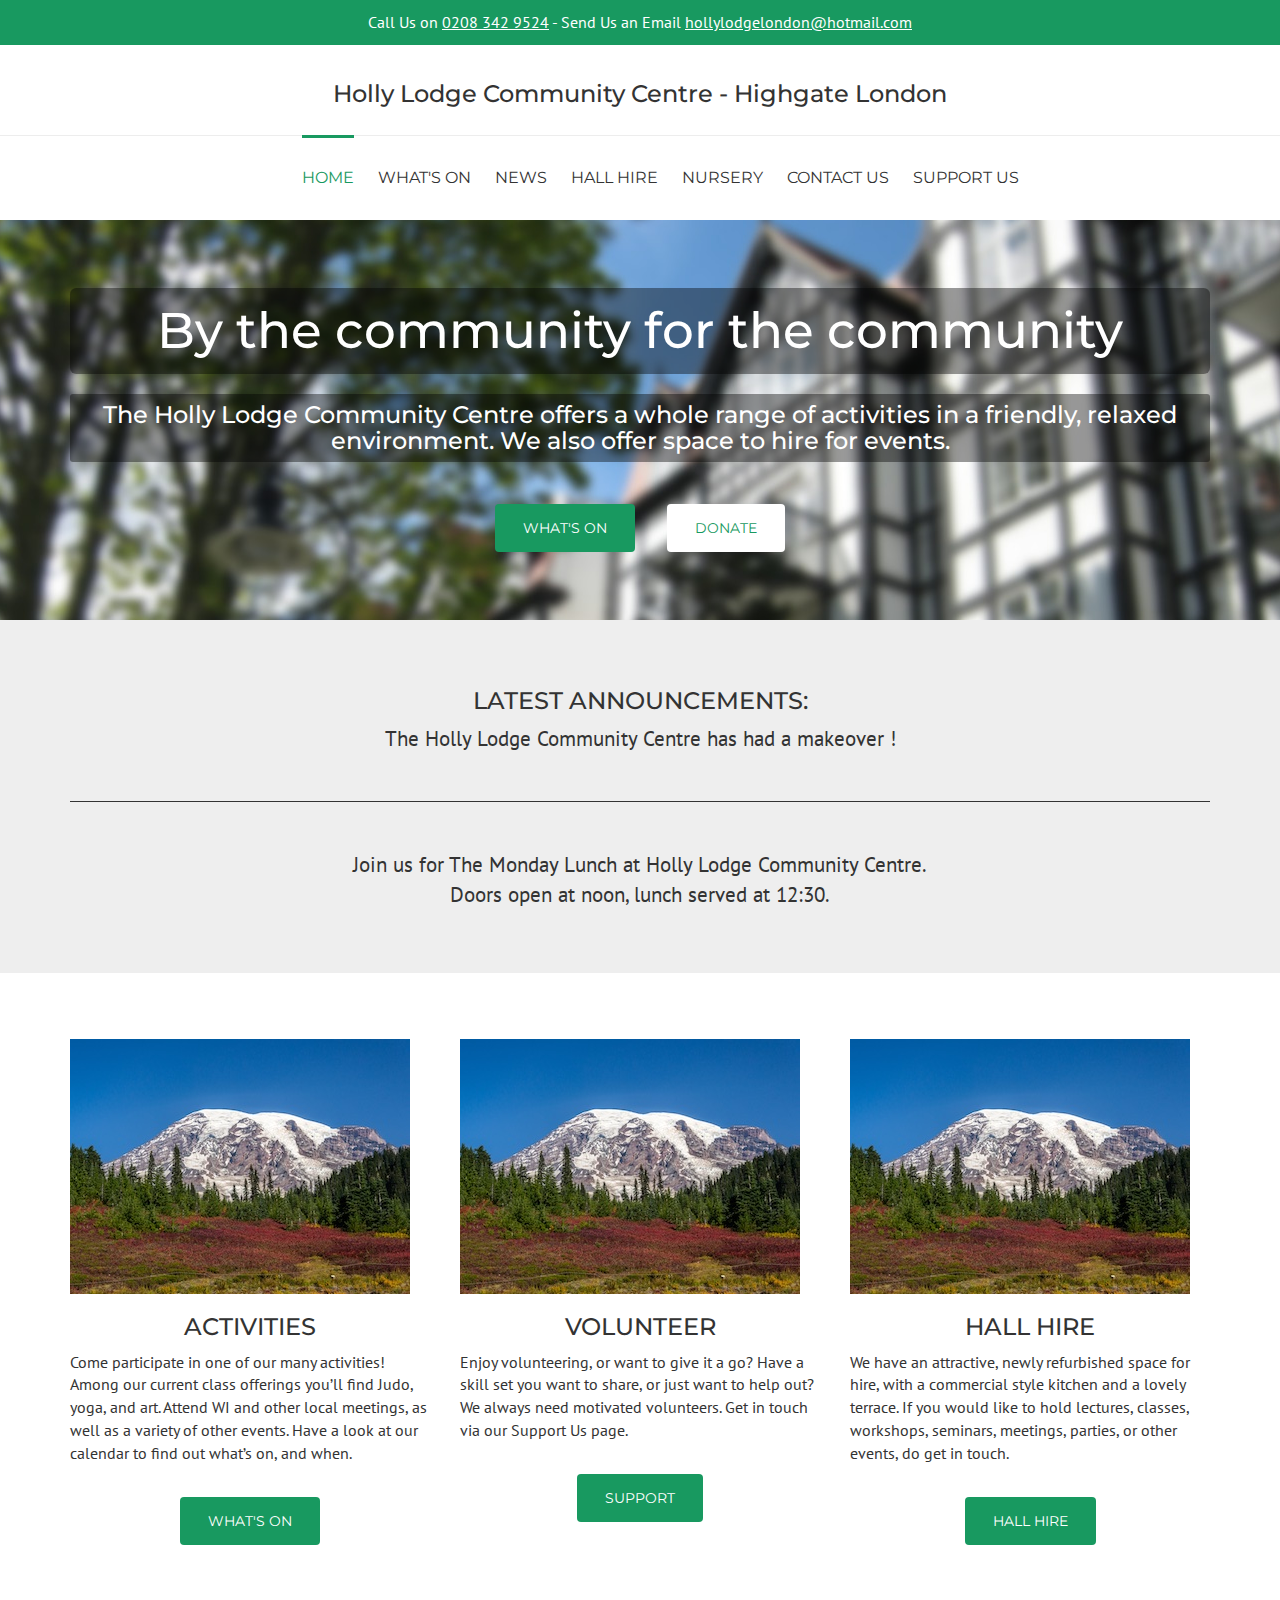
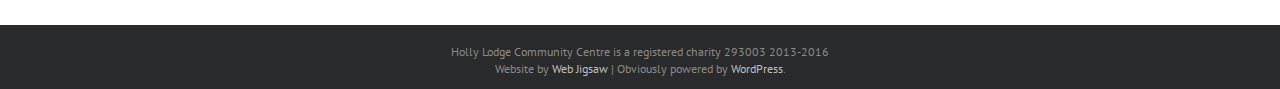
<file: index.html>
<!DOCTYPE html>
<html lang="en">
  <head>
    <meta charset="utf-8">
    <meta http-equiv="X-UA-Compatible" content="IE=edge">
    <meta name="viewport" content="width=device-width, initial-scale=1">
    <!-- The above 3 meta tags *must* come first in the head; any other head content must come *after* these tags -->
    <title>Holly Lodge Community Centre - Highgate London</title>

    <!-- Bootstrap core CSS -->
    <link href="assets/css/bootstrap.min.css" rel="stylesheet">
    <!-- Style CSS -->
	  <link href="assets/css/style.css" rel="stylesheet">
    <!-- Google Fonts -->
    <link href="https://fonts.googleapis.com/css?family=Montserrat:400,700|PT+Sans" rel="stylesheet">
    <!-- HTML5 shim and Respond.js for IE8 support of HTML5 elements and media queries -->
    <!-- WARNING: Respond.js doesn't work if you view the page via file:// -->
    <!--[if lt IE 9]>
      <script src="https://oss.maxcdn.com/html5shiv/3.7.3/html5shiv.min.js"></script>
      <script src="https://oss.maxcdn.com/respond/1.4.2/respond.min.js"></script>
    <![endif]-->
  </head>
  <body>

  <!-- HEADER
	================================================== -->
	<header class="site-header" role="banner">

    <!-- TOP BAR
    ================================================== -->
    <section id="top-bar">
      <div class="container">
        Call Us on
        <a href="tel:02083429524">0208 342 9524</a>
        -
        Send Us an Email <a href="mailto:hollylodgelondon@hotmail.com">hollylodgelondon@hotmail.com</a>
      </div><!-- container -->
    </section>

    <!-- SITE TITLE
    ================================================== -->
    <section id="site-title">
      <div class="container">
        <h1>Holly Lodge Community Centre - Highgate London</h1>
      </div><!-- container -->
    </section>

    <!-- MAIN NAV MENU
    ================================================== -->
    <nav>
      <div class="container">
      	<ul>
          <li><a href="index.html" class="is-checked">Home</a></li>
          <li><a href="events.html">What's On</a></li>
          <li><a href="news.html">News</a></li>
          <li><a href="hall-hire.html">Hall Hire</a></li>
          <li><a href="nursery.html">Nursery</a></li>
          <li><a href="contact-us.html">Contact Us</a></li>
          <li><a href="support-us.html">Support Us</a></li>
        </ul>
      </div><!-- container -->
    </nav>

  </header>

    <!-- HERO BANNER WITH CTA
    ================================================== -->
    <div class="jumbotron" id="hero">
      <div class="container">
        <h2>By the community for the community</h2>
        <h3> The Holly Lodge Community Centre offers a whole range of activities in a friendly, relaxed environment. We also offer space to hire for events.</h3>
        <div class="button-group">
          <button type="button" class="btn btn-default btn1">What's On</button>
          <button type="button" class="btn btn-default btn2">Donate</button>
        </div><!-- button-group -->
      </div><!-- container -->
    </div><!-- jumbo -->

    <!-- BANNER WITH LATEST NEWS
    ================================================== -->
    <div class="jumbotron" id="latest">
      <div class="container">
        <div class="latest-top">
          <h3>LATEST ANNOUNCEMENTS:</h3>
          <p>The Holly Lodge Community Centre has had a makeover !</p>
        </div>
        <div class="latest-bottom">
          <p>Join us for The Monday Lunch at Holly Lodge Community Centre.<br />
           Doors open at noon, lunch served at 12:30.</p>
        </div>
      </div><!-- container -->
    </div><!-- jumbo -->

    <!-- HOMEPAGE WIDGETS
    ================================================== -->
    <section id="hp-widgets">
      <div class="container">
        <div class="row">

          <!-- 1st column
          ================================================== -->
          <div class="col-md-4">
            <a href="#"><img src="assets/img/placeholder.jpg" alt="image placeholder"></a>
            <h3>Activities</h3>
            <p>Come participate in one of our many activities! Among our current class offerings you’ll find Judo, yoga, and art. Attend WI and other local meetings, as well as a variety of other events. Have a look at our calendar to find out what’s on, and when.</p>
            <div class="btn-case">
              <button type="button" class="btn btn-default">What's On</button>
            </div><!-- btn-case -->
          </div><!-- col -->

          <!-- 2nd column
          ================================================== -->
          <div class="col-md-4">
            <a href="#"><img src="assets/img/placeholder.jpg" alt="image placeholder"></a>
            <h3>Volunteer</h3>
            <p>Enjoy volunteering, or want to give it a go? Have a skill set you want to share, or just want to help out? We always need motivated volunteers. Get in touch via our Support Us page.</p>
            <div class="btn-case">
              <button type="button" class="btn btn-default">Support</button>
            </div><!-- btn-case -->
          </div><!-- col -->

          <!-- 3rd column
          ================================================== -->
          <div class="col-md-4">
            <a href="#"><img src="assets/img/placeholder.jpg" alt="image placeholder"></a>
            <h3>Hall Hire</h3>
            <p>We have an attractive, newly refurbished space for hire, with a commercial style kitchen and a lovely terrace. If you would like to hold lectures, classes, workshops, seminars, meetings, parties, or other events, do get in touch.</p>
            <div class="btn-case">
              <button type="button" class="btn btn-default">Hall Hire</button>
            </div><!-- btn-case -->
          </div><!-- col -->

        </div><!-- row -->
      </div><!-- container -->
    </section>

    <!-- FOOTER
    ================================================== -->
    <footer>
      <div class="container">
        <p>Holly Lodge Community Centre is a registered charity 293003 2013-2016<br />
        Website by <a href="http://webjigsaw.com/" target="_blank">Web Jigsaw</a> | Obviously powered by <a href="https://wordpress.org/" target="_blank">WordPress</a>.
        </p>
      </div><!-- container -->
    </footer>

    <!-- JS LINKS
    ================================================== -->
    <!-- jQuery (necessary for Bootstrap's JavaScript plugins) -->
    <script src="https://ajax.googleapis.com/ajax/libs/jquery/1.12.4/jquery.min.js"></script>
    <!-- Include all compiled plugins (below), or include individual files as needed -->
    <script src="assets/js/bootstrap.min.js"></script>
  </body>
</html>
</file>
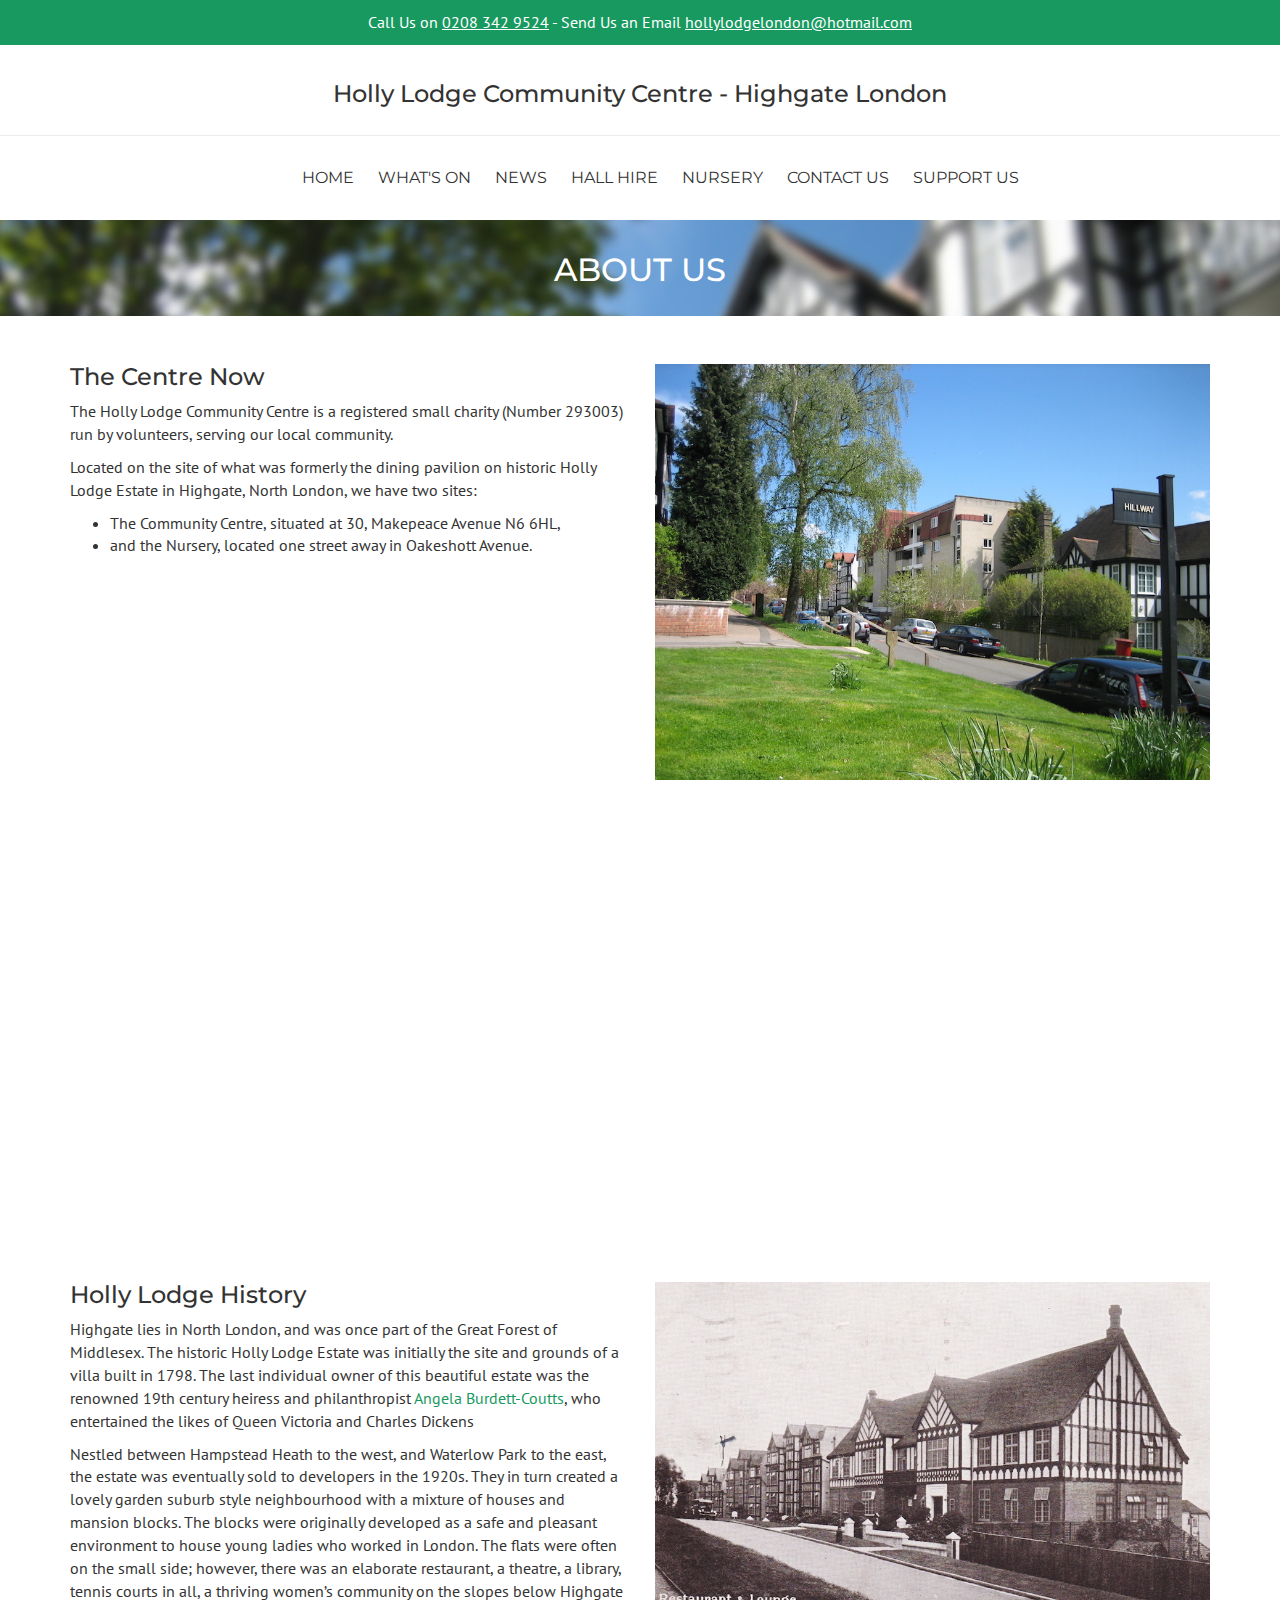
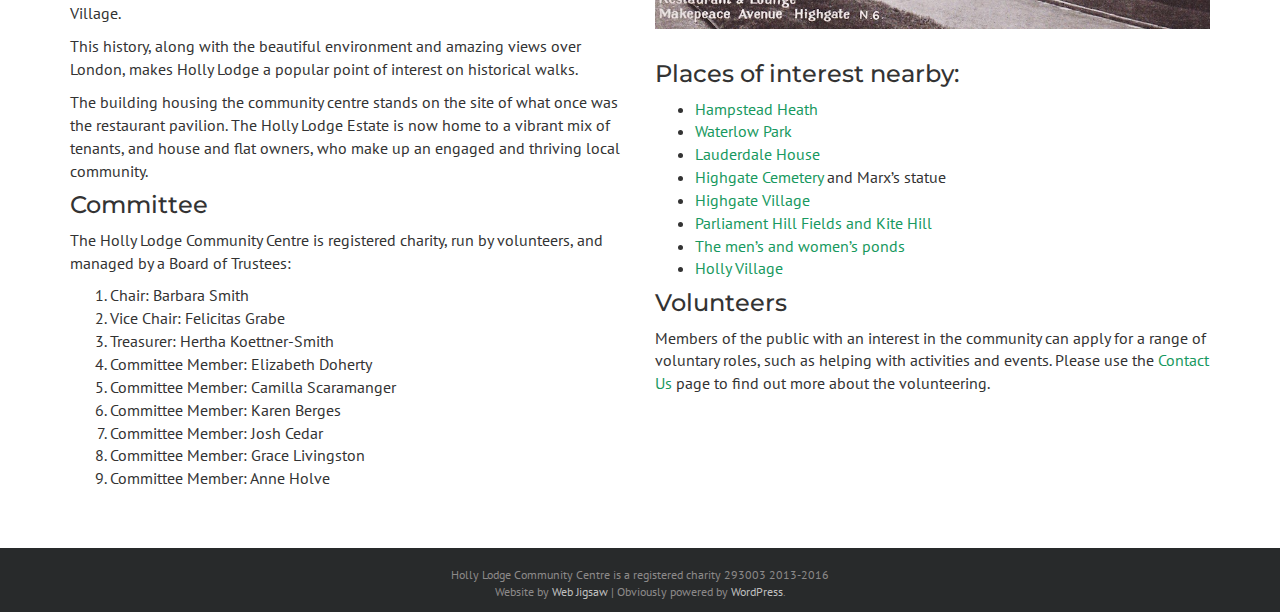
<file: about-us.html>
<!DOCTYPE html>
<html lang="en">
  <head>
    <meta charset="utf-8">
    <meta http-equiv="X-UA-Compatible" content="IE=edge">
    <meta name="viewport" content="width=device-width, initial-scale=1">
    <!-- The above 3 meta tags *must* come first in the head; any other head content must come *after* these tags -->
    <title>Holly Lodge Community Centre - Highgate London</title>

    <!-- Bootstrap core CSS -->
    <link href="assets/css/bootstrap.min.css" rel="stylesheet">
    <!-- Style CSS -->
	  <link href="assets/css/style.css" rel="stylesheet">
    <!-- Google Fonts -->
    <link href="https://fonts.googleapis.com/css?family=Montserrat:400,700|PT+Sans" rel="stylesheet">
    <!-- HTML5 shim and Respond.js for IE8 support of HTML5 elements and media queries -->
    <!-- WARNING: Respond.js doesn't work if you view the page via file:// -->
    <!--[if lt IE 9]>
      <script src="https://oss.maxcdn.com/html5shiv/3.7.3/html5shiv.min.js"></script>
      <script src="https://oss.maxcdn.com/respond/1.4.2/respond.min.js"></script>
    <![endif]-->
  </head>
  <body>
    <!-- TOP BAR
    ================================================== -->
    <section id="top-bar">
      <div class="container">
        Call Us on
        <a href="tel:02083429524">0208 342 9524</a>
        -
        Send Us an Email <a href="mailto:hollylodgelondon@hotmail.com">hollylodgelondon@hotmail.com</a>
      </div><!-- container -->
    </section>

    <!-- SITE TITLE
    ================================================== -->
    <section id="site-title">
      <div class="container">
        <h1>Holly Lodge Community Centre - Highgate London</h1>
      </div><!-- container -->
    </section>

    <!-- MAIN NAV MENU
    ================================================== -->
    <nav>
      <div class="container">
      	<ul>
          <li><a href="index.html">Home</a></li>
          <li><a href="events.html">What's On</a></li>
          <li><a href="news.html">News</a></li>
          <li><a href="hall-hire.html">Hall Hire</a></li>
          <li><a href="nursery.html">Nursery</a></li>
          <li><a href="contact-us.html">Contact Us</a></li>
          <li><a href="support-us.html">Support Us</a></li>
        </ul>
      </div><!-- container -->
    </nav>

    <!-- PAGE TITLE BAR
    ================================================== -->
    <div class="jumbotron" id="page-title-bar">
      <div class="container">
        <h1>About Us</h1>
      </div><!-- container -->
    </div><!-- jumbo -->

    <!-- TOP SECTION
    ================================================== -->
    <section id="about-top-section">
      <div class="container">
        <div class="row">

          <!-- BLURB
          ================================================== -->
          <div class="col-md-6">
            <h3>The Centre Now</h3>
            <p>The Holly Lodge Community Centre is a registered small charity (Number 293003) run by volunteers, serving our local community.</p>
            <p>Located on the site of what was formerly the dining pavilion on historic Holly Lodge Estate in Highgate, North London, we have two sites:</p>
            <ul>
              <li>The Community Centre, situated at 30, Makepeace Avenue N6 6HL,</li>
              <li>and the Nursery, located one street away in Oakeshott Avenue.</li>
            </ul>
          </div><!-- col -->

          <!-- IMAGE
          ================================================== -->
          <div class="col-md-6">
            <img src="assets/img/Holly Lodge Community Centre now.jpg" alt="Holly Lodge Community Centre now">
          </div><!-- col -->

        </div><!-- row -->
      </div><!-- container -->
    </section>

    <!-- MAP SECTION
    ================================================== -->
    <section id="about-map-section">
      <div class="container">
        <iframe width="1100" height="400" frameborder="0" style="border:0" src="https://www.google.com/maps/embed/v1/place?q=Holly%20Lodge%20Community%20Centre%2030%20Makepeace%20Ave%2C%20London%20N6%206HL&key=AIzaSyA0WPex94JyRi0MbwhaIqExT6SwCFNd_A8" allowfullscreen></iframe>
      </div><!-- container -->
    </section>

    <!-- BOTTOM SECTION
    ================================================== -->
    <section id="about-bottom-section">
      <div class="container">
        <div class="row">

          <!-- left hand side
          ================================================== -->
          <div class="col-md-6">
            <h3>Holly Lodge History</h3>
            <p>Highgate lies in North London, and was once part of the Great Forest of Middlesex. The historic Holly Lodge Estate was initially the site and grounds of a villa built in 1798. The last individual owner of this beautiful estate was the renowned 19th century heiress and philanthropist <a href="http://www.victorianweb.org/gender/burdettcoutts.html#" target="_blank">Angela Burdett-Coutts</a>, who entertained the likes of Queen Victoria and Charles Dickens</p>
            <p>Nestled between Hampstead Heath to the west, and Waterlow Park to the east, the estate was eventually sold to developers in the 1920s. They in turn created a lovely garden suburb style neighbourhood with a mixture of houses and mansion blocks. The blocks were originally developed as a safe and pleasant environment to house young ladies who worked in London. The flats were often on the small side; however, there was an elaborate restaurant, a theatre, a library, tennis courts in all, a thriving women’s community on the slopes below Highgate Village.</p>
            <p>This history, along with the beautiful environment and amazing views over London, makes Holly Lodge a popular point of interest on historical walks.</p>
            <p>The building housing the community centre stands on the site of what once was the restaurant pavilion. The Holly Lodge Estate is now home to a vibrant mix of tenants, and house and flat owners, who make up an engaged and thriving local community.</p>
            <h3>Committee</h3>
            <p>The Holly Lodge Community Centre is registered charity, run by volunteers, and managed by a Board of Trustees:</p>
            <ol>
              <li>Chair: Barbara Smith</li>
              <li>Vice Chair: Felicitas Grabe</li>
              <li>Treasurer: Hertha Koettner-Smith</li>
              <li>Committee Member: Elizabeth Doherty</li>
              <li>Committee Member: Camilla Scaramanger</li>
              <li>Committee Member: Karen Berges</li>
              <li>Committee Member: Josh Cedar</li>
              <li>Committee Member: Grace Livingston</li>
              <li>Committee Member: Anne Holve</li>
            </ol>
          </div><!-- col -->

          <!-- right hand side
          ================================================== -->
          <div class="col-md-6">
            <img src="assets/img/Holly Lodge Community Centre restaurant and lounge.jpg" alt="Holly Lodge Community Centre now">
            <h3>Places of interest nearby:</h3>
            <ul>
              <li><a href="http://www.cityoflondon.gov.uk/things-to-do/green-spaces/hampstead-heath/Pages/default.aspx" target="_blank" rel="noopener noreferrer">Hampstead Heath</a></li>
              <li><a href="http://www.waterlowpark.org.uk/" target="_blank" rel="noopener noreferrer">Waterlow Park</a></li>
              <li><a href="http://www.lauderdalehouse.co.uk/" target="_blank" rel="noopener noreferrer">Lauderdale House</a></li>
              <li><a href="http://www.highgate-cemetery.org/" target="_blank" rel="noopener noreferrer">Highgate Cemetery</a> and Marx&#8217;s statue</li>
              <li><a href="http://www.visitlondon.com/discover-london/london-areas/north/highgate-village" target="_blank" rel="noopener noreferrer">Highgate Village</a></li>
              <li><a href="http://www.hampsteadheath.net/parliament-hill.html" target="_blank" rel="noopener noreferrer">Parliament Hill Fields and Kite Hill</a></li>
              <li><a href="http://www.lonelyplanet.com/england/london/activities/water-sports/hampstead-heath-ponds" target="_blank" rel="noopener noreferrer">The men&#8217;s and women&#8217;s ponds</a></li>
              <li><a href="http://www.victorianweb.org/art/architecture/darbishire/1.html" target="_blank" rel="noopener noreferrer">Holly Village</a></li>
            </ul>
            <h3>Volunteers</h3>
            <p>Members of the public with an interest in the community can apply for a range of voluntary roles, such as helping with activities and events. Please use the <a href="contact-us.html">Contact Us</a> page to find out more about the volunteering.</p>
          </div><!-- col -->

        </div><!-- row -->
      </div><!-- container -->
    </section>

    <!-- FOOTER
    ================================================== -->
    <footer>
      <div class="container">
        <p>Holly Lodge Community Centre is a registered charity 293003 2013-2016<br />
        Website by <a href="http://webjigsaw.com/" target="_blank">Web Jigsaw</a> | Obviously powered by <a href="https://wordpress.org/" target="_blank">WordPress</a>.
        </p>
      </div><!-- container -->
    </footer>

    <!-- JS LINKS
    ================================================== -->
    <!-- jQuery (necessary for Bootstrap's JavaScript plugins) -->
    <script src="https://ajax.googleapis.com/ajax/libs/jquery/1.12.4/jquery.min.js"></script>
    <!-- Include all compiled plugins (below), or include individual files as needed -->
    <script src="assets/js/bootstrap.min.js"></script>
  </body>
</html>
</file>
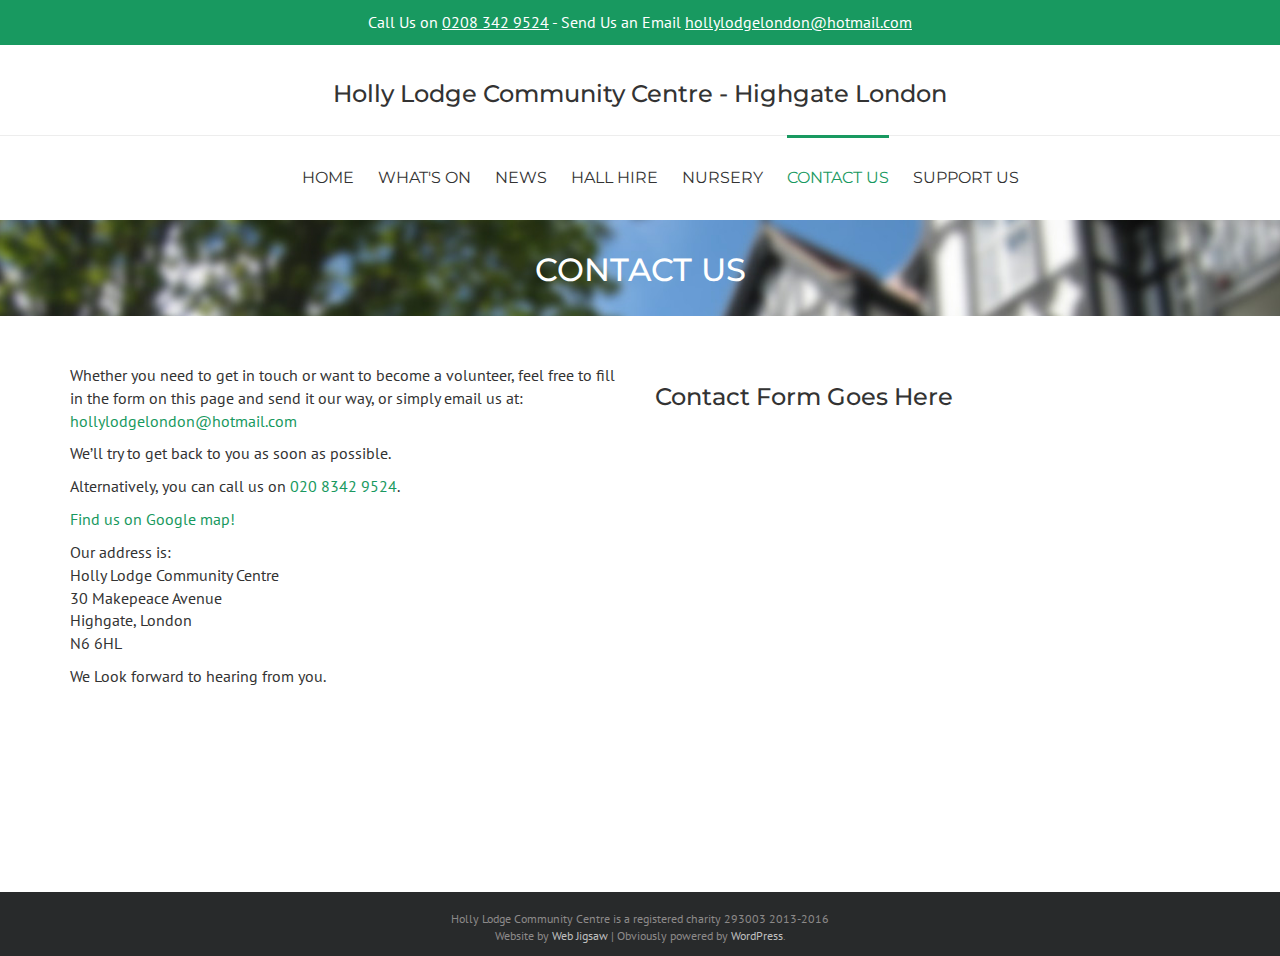
<file: contact-us.html>
<!DOCTYPE html>
<html lang="en">
  <head>
    <meta charset="utf-8">
    <meta http-equiv="X-UA-Compatible" content="IE=edge">
    <meta name="viewport" content="width=device-width, initial-scale=1">
    <!-- The above 3 meta tags *must* come first in the head; any other head content must come *after* these tags -->
    <title>Holly Lodge Community Centre - Highgate London</title>

    <!-- Bootstrap core CSS -->
    <link href="assets/css/bootstrap.min.css" rel="stylesheet">
    <!-- Style CSS -->
	  <link href="assets/css/style.css" rel="stylesheet">
    <!-- Google Fonts -->
    <link href="https://fonts.googleapis.com/css?family=Montserrat:400,700|PT+Sans" rel="stylesheet">
    <!-- HTML5 shim and Respond.js for IE8 support of HTML5 elements and media queries -->
    <!-- WARNING: Respond.js doesn't work if you view the page via file:// -->
    <!--[if lt IE 9]>
      <script src="https://oss.maxcdn.com/html5shiv/3.7.3/html5shiv.min.js"></script>
      <script src="https://oss.maxcdn.com/respond/1.4.2/respond.min.js"></script>
    <![endif]-->
  </head>
  <body>
    <!-- TOP BAR
    ================================================== -->
    <section id="top-bar">
      <div class="container">
        Call Us on
        <a href="tel:02083429524">0208 342 9524</a>
        -
        Send Us an Email <a href="mailto:hollylodgelondon@hotmail.com">hollylodgelondon@hotmail.com</a>
      </div><!-- container -->
    </section>

    <!-- SITE TITLE
    ================================================== -->
    <section id="site-title">
      <div class="container">
        <h1>Holly Lodge Community Centre - Highgate London</h1>
      </div><!-- container -->
    </section>

    <!-- MAIN NAV MENU
    ================================================== -->
    <nav>
      <div class="container">
      	<ul>
          <li><a href="index.html">Home</a></li>
          <li><a href="events.html">What's On</a></li>
          <li><a href="news.html">News</a></li>
          <li><a href="hall-hire.html">Hall Hire</a></li>
          <li><a href="nursery.html">Nursery</a></li>
          <li><a href="contact-us.html" class="is-checked">Contact Us</a></li>
          <li><a href="support-us.html">Support Us</a></li>
        </ul>
      </div><!-- container -->
    </nav>

    <!-- PAGE TITLE BAR
    ================================================== -->
    <div class="jumbotron" id="page-title-bar">
      <div class="container">
        <h1>Contact Us</h1>
      </div><!-- container -->
    </div><!-- jumbo -->

    <section id="blurb">
      <div class="container">
        <div class="row">

          <!-- BLURB SECTION
          ================================================== -->
          <div class="col-md-6">
            <p>Whether you need to get in touch or want to become a volunteer, feel free to fill in the form on this page and send it our way, or simply email us at: <a href="mailto:hollylodgelondon@hotmail.com">hollylodgelondon@hotmail.com</a></p>
            <p>We’ll try to get back to you as soon as possible.</p>
            <p>Alternatively, you can call us on <a href="tel:02083429524">020 8342 9524</a>.</p>
            <p> <a href="https://www.google.co.uk/maps/place/Holly+Lodge+Community+Centre/@51.5646612,-0.1482356,15z/data=!4m2!3m1!1s0x0:0xdec4c5d5e49a058a" target="_blank">Find us on Google map!</a></p>
            <p>
              Our address is:<br>
              Holly Lodge Community Centre<br>
              30 Makepeace Avenue<br>
              Highgate, London<br>
              N6 6HL
            </p>
            <p>We Look forward to hearing from you.</p>
          </div><!-- col -->

          <!-- CONTACT FORM SECTION
          ================================================== -->
          <div class="col-md-6">
            <h3>Contact Form Goes Here</h3>
          </div><!-- col -->

        </div><!-- row -->
      </div><!-- container -->
    </section>

    <!-- FOOTER
    ================================================== -->
    <footer>
      <div class="container">
        <p>Holly Lodge Community Centre is a registered charity 293003 2013-2016<br />
        Website by <a href="http://webjigsaw.com/" target="_blank">Web Jigsaw</a> | Obviously powered by <a href="https://wordpress.org/" target="_blank">WordPress</a>.
        </p>
      </div><!-- container -->
    </footer>

    <!-- JS LINKS
    ================================================== -->
    <!-- jQuery (necessary for Bootstrap's JavaScript plugins) -->
    <script src="https://ajax.googleapis.com/ajax/libs/jquery/1.12.4/jquery.min.js"></script>
    <!-- Include all compiled plugins (below), or include individual files as needed -->
    <script src="assets/js/bootstrap.min.js"></script>
  </body>
</html>
</file>
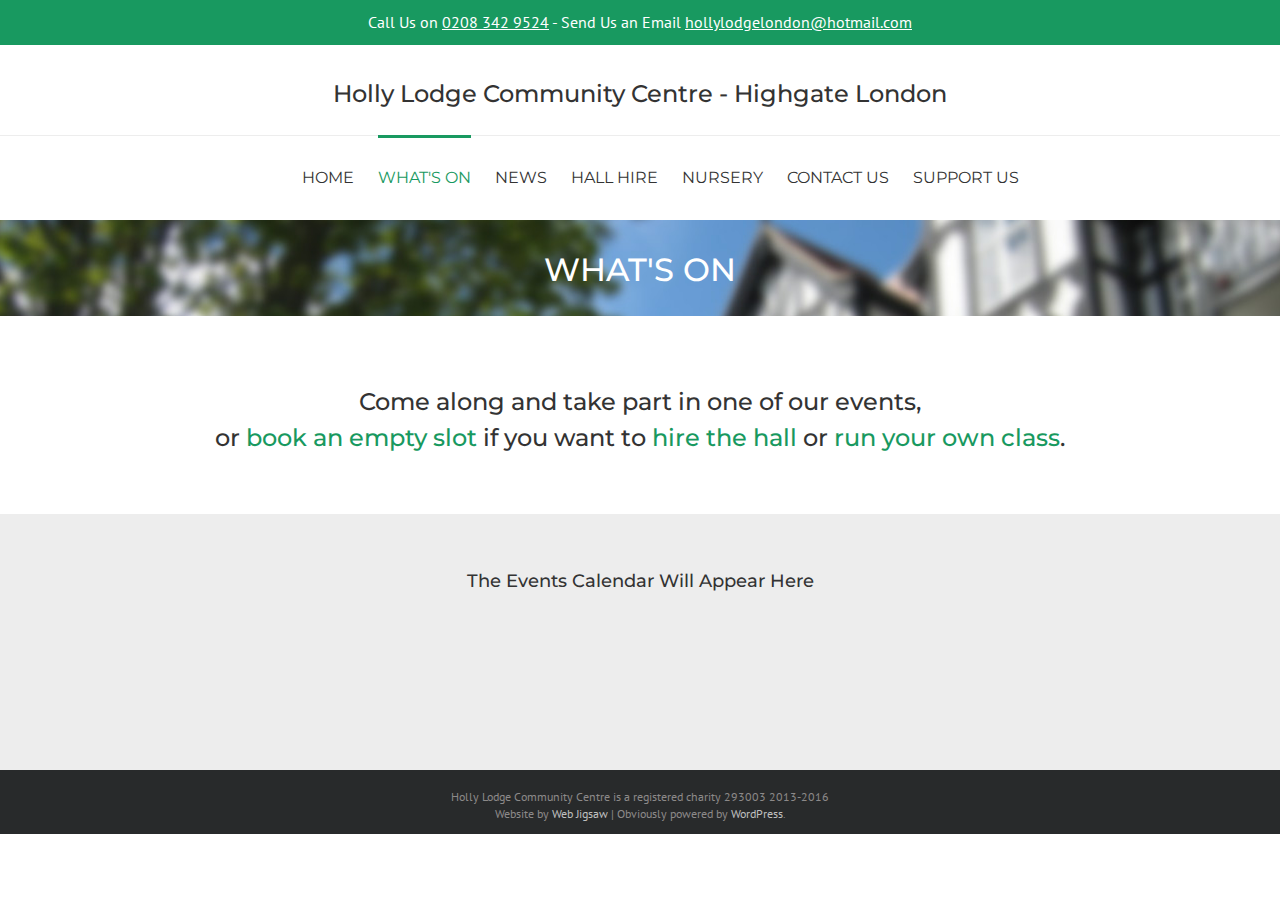
<file: events.html>
<!DOCTYPE html>
<html lang="en">
  <head>
    <meta charset="utf-8">
    <meta http-equiv="X-UA-Compatible" content="IE=edge">
    <meta name="viewport" content="width=device-width, initial-scale=1">
    <!-- The above 3 meta tags *must* come first in the head; any other head content must come *after* these tags -->
    <title>Holly Lodge Community Centre - Highgate London</title>

    <!-- Bootstrap core CSS -->
    <link href="assets/css/bootstrap.min.css" rel="stylesheet">
    <!-- Style CSS -->
	  <link href="assets/css/style.css" rel="stylesheet">
    <!-- Google Fonts -->
    <link href="https://fonts.googleapis.com/css?family=Montserrat:400,700|PT+Sans" rel="stylesheet">
    <!-- HTML5 shim and Respond.js for IE8 support of HTML5 elements and media queries -->
    <!-- WARNING: Respond.js doesn't work if you view the page via file:// -->
    <!--[if lt IE 9]>
      <script src="https://oss.maxcdn.com/html5shiv/3.7.3/html5shiv.min.js"></script>
      <script src="https://oss.maxcdn.com/respond/1.4.2/respond.min.js"></script>
    <![endif]-->
  </head>
  <body>
    <!-- TOP BAR
    ================================================== -->
    <section id="top-bar">
      <div class="container">
        Call Us on
        <a href="tel:02083429524">0208 342 9524</a>
        -
        Send Us an Email <a href="mailto:hollylodgelondon@hotmail.com">hollylodgelondon@hotmail.com</a>
      </div><!-- container -->
    </section>

    <!-- SITE TITLE
    ================================================== -->
    <section id="site-title">
      <div class="container">
        <h1>Holly Lodge Community Centre - Highgate London</h1>
      </div><!-- container -->
    </section>

    <!-- MAIN NAV MENU
    ================================================== -->
    <nav>
      <div class="container">
      	<ul>
          <li><a href="index.html">Home</a></li>
          <li><a href="events.html" class="is-checked">What's On</a></li>
          <li><a href="news.html">News</a></li>
          <li><a href="hall-hire.html">Hall Hire</a></li>
          <li><a href="nursery.html">Nursery</a></li>
          <li><a href="contact-us.html">Contact Us</a></li>
          <li><a href="support-us.html">Support Us</a></li>
        </ul>
      </div><!-- container -->
    </nav>

    <!-- PAGE TITLE BAR
    ================================================== -->
    <div class="jumbotron" id="page-title-bar">
      <div class="container">
        <h1>What's On</h1>
      </div><!-- container -->
    </div><!-- jumbo -->

    <!-- INTRO TO CALENDAR SECTION
    ================================================== -->
    <section id="calendar-intro">
      <div class="container">
        <h3>
          Come along and take part in one of our events,<br />
          or <a href="#">book an empty slot</a> if you want to <a href="#">hire the hall</a> or <a href="#">run your own class</a>.
        </h3>
      </div><!-- container -->
    </section><!-- section -->

    <!-- EVENTS CALENDAR
    ================================================== -->
    <section id="calendar">
     <div class="container">
      <div class="row">
        <h4>The Events Calendar Will Appear Here</h4>
      </div><!-- row -->
     </div><!-- container -->
    </section>

    <!-- FOOTER
    ================================================== -->
    <footer>
      <div class="container">
        <p>Holly Lodge Community Centre is a registered charity 293003 2013-2016<br />
        Website by <a href="http://webjigsaw.com/" target="_blank">Web Jigsaw</a> | Obviously powered by <a href="https://wordpress.org/" target="_blank">WordPress</a>.
        </p>
      </div><!-- container -->
    </footer>

    <!-- JS LINKS
    ================================================== -->
    <!-- jQuery (necessary for Bootstrap's JavaScript plugins) -->
    <script src="https://ajax.googleapis.com/ajax/libs/jquery/1.12.4/jquery.min.js"></script>
    <!-- Include all compiled plugins (below), or include individual files as needed -->
    <script src="assets/js/bootstrap.min.js"></script>
  </body>
</html>
</file>
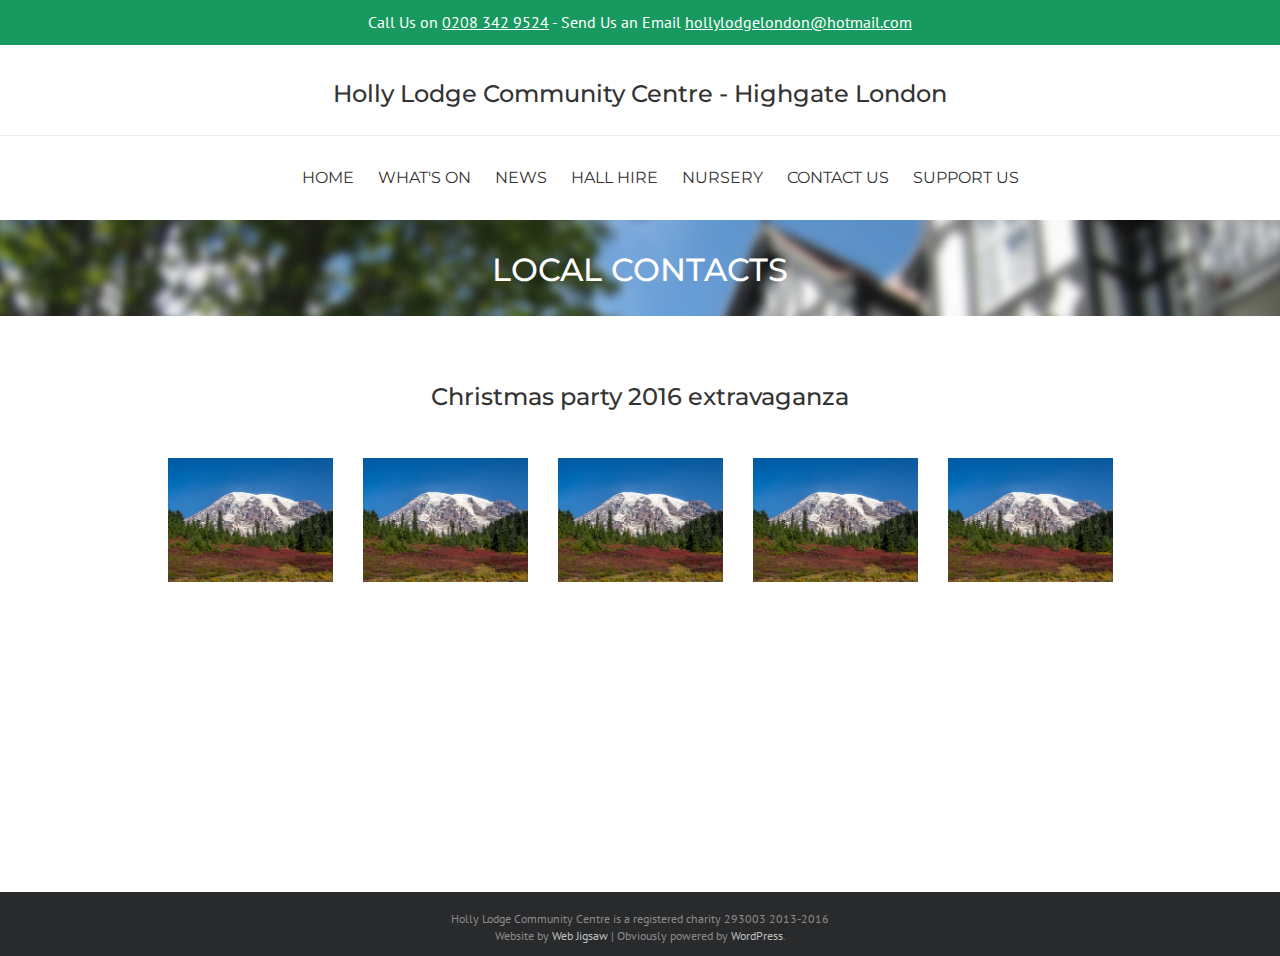
<file: gallery.html>
<!DOCTYPE html>
<html lang="en">
  <head>
    <meta charset="utf-8">
    <meta http-equiv="X-UA-Compatible" content="IE=edge">
    <meta name="viewport" content="width=device-width, initial-scale=1">
    <!-- The above 3 meta tags *must* come first in the head; any other head content must come *after* these tags -->
    <title>Holly Lodge Community Centre - Highgate London</title>

    <!-- Bootstrap core CSS -->
    <link href="assets/css/bootstrap.min.css" rel="stylesheet">
    <!-- Style CSS -->
	  <link href="assets/css/style.css" rel="stylesheet">
    <!-- Google Fonts -->
    <link href="https://fonts.googleapis.com/css?family=Montserrat:400,700|PT+Sans" rel="stylesheet">
    <!-- HTML5 shim and Respond.js for IE8 support of HTML5 elements and media queries -->
    <!-- WARNING: Respond.js doesn't work if you view the page via file:// -->
    <!--[if lt IE 9]>
      <script src="https://oss.maxcdn.com/html5shiv/3.7.3/html5shiv.min.js"></script>
      <script src="https://oss.maxcdn.com/respond/1.4.2/respond.min.js"></script>
    <![endif]-->
  </head>
  <body>
    <!-- TOP BAR
    ================================================== -->
    <section id="top-bar">
      <div class="container">
        Call Us on
        <a href="tel:02083429524">0208 342 9524</a>
        -
        Send Us an Email <a href="mailto:hollylodgelondon@hotmail.com">hollylodgelondon@hotmail.com</a>
      </div><!-- container -->
    </section>

    <!-- SITE TITLE
    ================================================== -->
    <section id="site-title">
      <div class="container">
        <h1>Holly Lodge Community Centre - Highgate London</h1>
      </div><!-- container -->
    </section>

    <!-- MAIN NAV MENU
    ================================================== -->
    <nav>
      <div class="container">
      	<ul>
          <li><a href="index.html">Home</a></li>
          <li><a href="events.html">What's On</a></li>
          <li><a href="news.html">News</a></li>
          <li><a href="hall-hire.html">Hall Hire</a></li>
          <li><a href="nursery.html">Nursery</a></li>
          <li><a href="contact-us.html">Contact Us</a></li>
          <li><a href="support-us.html">Support Us</a></li>
        </ul>
      </div><!-- container -->
    </nav>

    <!-- PAGE TITLE BAR
    ================================================== -->
    <div class="jumbotron" id="page-title-bar">
      <div class="container">
        <h1>Local Contacts</h1>
      </div><!-- container -->
    </div><!-- jumbo -->

    <!-- GALLERY SECTION
    ================================================== -->
    <section id="gallery">
      <div class="container">
        <div class="row">
          <h3>Christmas party 2016 extravaganza</h3>

          <!-- 1st column
          ================================================== -->
          <div class="col-md-2 col-md-offset-1">
            <a href="#"><img src="assets/img/placeholder.jpg" alt="image placeholder"></a>
          </div><!-- col -->
          <!-- 2nd column
          ================================================== -->
          <div class="col-md-2">
            <a href="#"><img src="assets/img/placeholder.jpg" alt="image placeholder"></a>
          </div><!-- col -->
          <!-- 3rd column
          ================================================== -->
          <div class="col-md-2">
            <a href="#"><img src="assets/img/placeholder.jpg" alt="image placeholder"></a>
          </div><!-- col -->
          <!-- 4th column
          ================================================== -->
          <div class="col-md-2">
            <a href="#"><img src="assets/img/placeholder.jpg" alt="image placeholder"></a>
          </div><!-- col -->
          <!-- 5th column
          ================================================== -->
          <div class="col-md-2">
            <a href="#"><img src="assets/img/placeholder.jpg" alt="image placeholder"></a>
          </div><!-- col -->

        </div><!-- row -->
      </div><!-- container -->
    </section>

    <!-- FOOTER
    ================================================== -->
    <footer>
      <div class="container">
        <p>Holly Lodge Community Centre is a registered charity 293003 2013-2016<br />
        Website by <a href="http://webjigsaw.com/" target="_blank">Web Jigsaw</a> | Obviously powered by <a href="https://wordpress.org/" target="_blank">WordPress</a>.
        </p>
      </div><!-- container -->
    </footer>

    <!-- JS LINKS
    ================================================== -->
    <!-- jQuery (necessary for Bootstrap's JavaScript plugins) -->
    <script src="https://ajax.googleapis.com/ajax/libs/jquery/1.12.4/jquery.min.js"></script>
    <!-- Include all compiled plugins (below), or include individual files as needed -->
    <script src="assets/js/bootstrap.min.js"></script>
  </body>
</html>
</file>
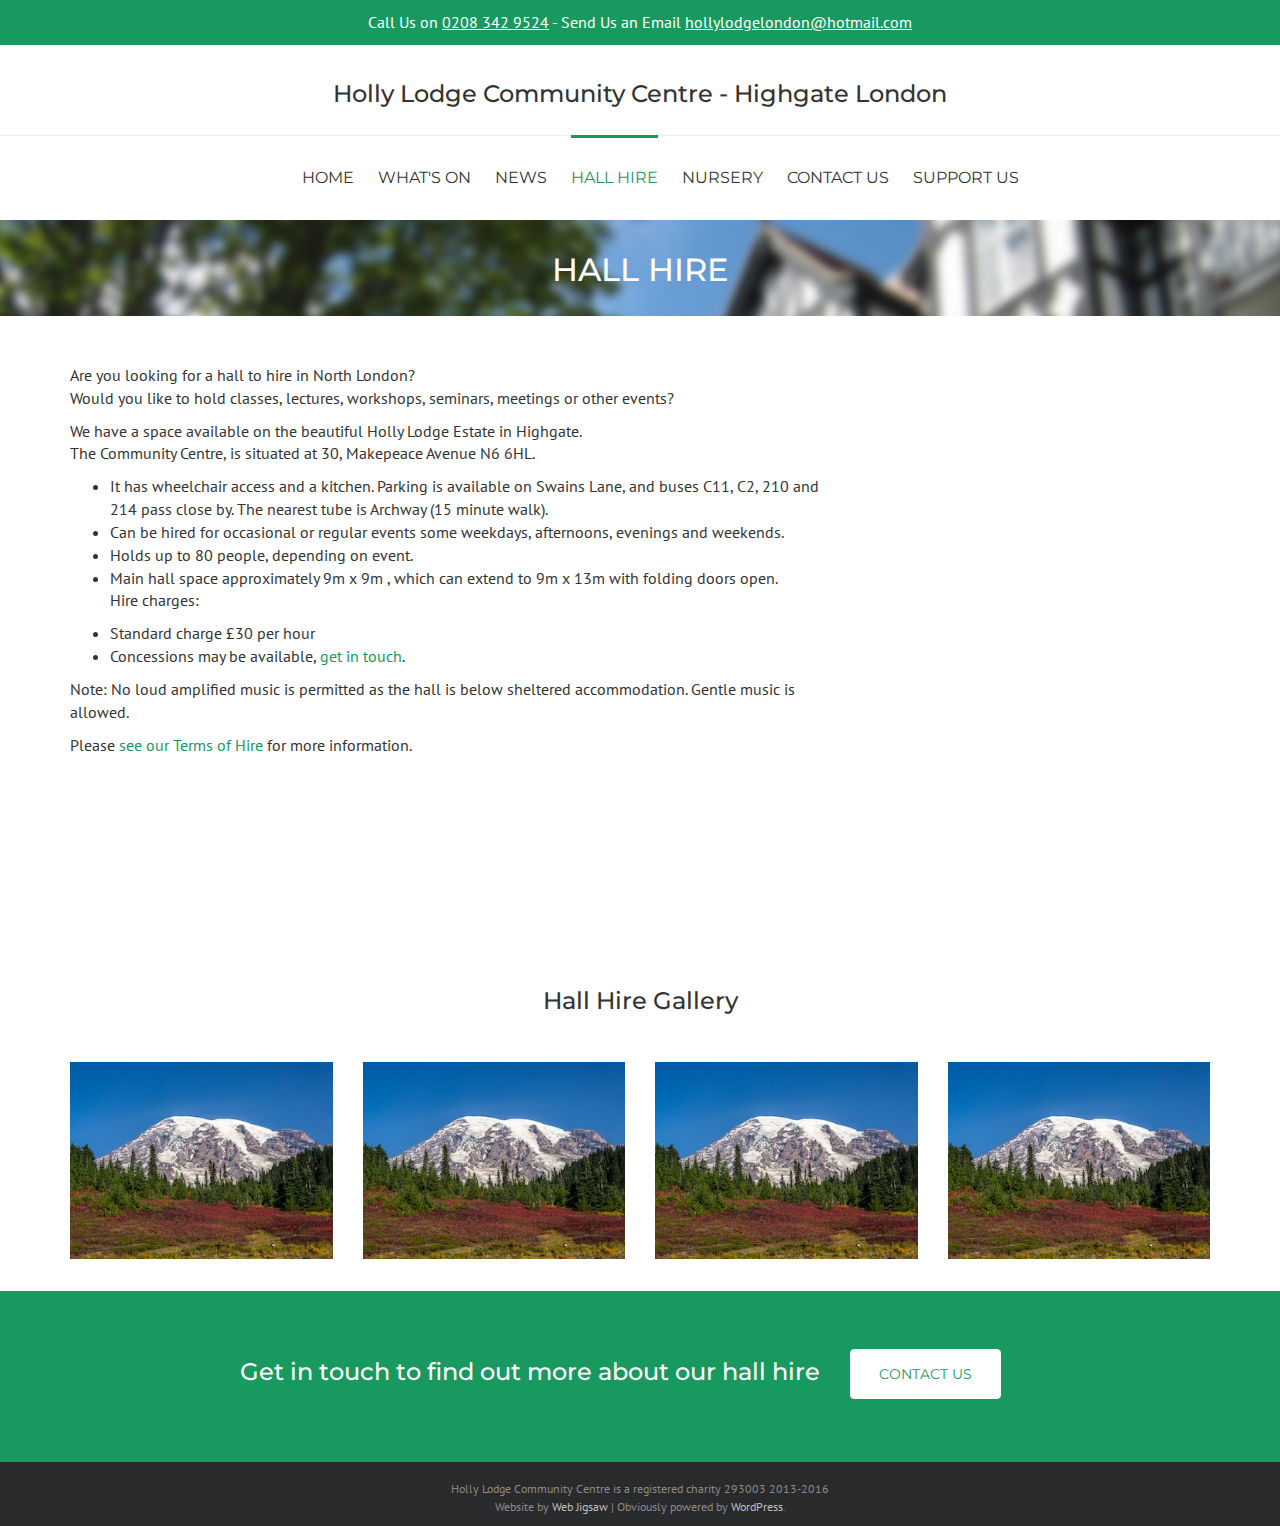
<file: hall-hire.html>
<!DOCTYPE html>
<html lang="en">
  <head>
    <meta charset="utf-8">
    <meta http-equiv="X-UA-Compatible" content="IE=edge">
    <meta name="viewport" content="width=device-width, initial-scale=1">
    <!-- The above 3 meta tags *must* come first in the head; any other head content must come *after* these tags -->
    <title>Holly Lodge Community Centre - Highgate London</title>

    <!-- Bootstrap core CSS -->
    <link href="assets/css/bootstrap.min.css" rel="stylesheet">
    <!-- Style CSS -->
	  <link href="assets/css/style.css" rel="stylesheet">
    <!-- Google Fonts -->
    <link href="https://fonts.googleapis.com/css?family=Montserrat:400,700|PT+Sans" rel="stylesheet">
    <!-- HTML5 shim and Respond.js for IE8 support of HTML5 elements and media queries -->
    <!-- WARNING: Respond.js doesn't work if you view the page via file:// -->
    <!--[if lt IE 9]>
      <script src="https://oss.maxcdn.com/html5shiv/3.7.3/html5shiv.min.js"></script>
      <script src="https://oss.maxcdn.com/respond/1.4.2/respond.min.js"></script>
    <![endif]-->
  </head>
  <body>
    <!-- TOP BAR
    ================================================== -->
    <section id="top-bar">
      <div class="container">
        Call Us on
        <a href="tel:02083429524">0208 342 9524</a>
        -
        Send Us an Email <a href="mailto:hollylodgelondon@hotmail.com">hollylodgelondon@hotmail.com</a>
      </div><!-- container -->
    </section>

    <!-- SITE TITLE
    ================================================== -->
    <section id="site-title">
      <div class="container">
        <h1>Holly Lodge Community Centre - Highgate London</h1>
      </div><!-- container -->
    </section>

    <!-- MAIN NAV MENU
    ================================================== -->
    <nav>
      <div class="container">
      	<ul>
          <li><a href="index.html">Home</a></li>
          <li><a href="events.html">What's On</a></li>
          <li><a href="news.html">News</a></li>
          <li><a href="hall-hire.html" class="is-checked">Hall Hire</a></li>
          <li><a href="nursery.html">Nursery</a></li>
          <li><a href="contact-us.html">Contact Us</a></li>
          <li><a href="support-us.html">Support Us</a></li>
        </ul>
      </div><!-- container -->
    </nav>

    <!-- PAGE TITLE BAR
    ================================================== -->
    <div class="jumbotron" id="page-title-bar">
      <div class="container">
        <h1>Hall Hire</h1>
      </div><!-- container -->
    </div><!-- jumbo -->

    <!-- BLURB & MAP SECTION
    ================================================== -->
    <section id="blurb-and-map">
      <div class="container">
        <div class="row">

          <!-- BLURB SECTION
          ================================================== -->
          <div class="col-md-8">
            <p>
              Are you looking for a hall to hire in North London?<br>
              Would you like to hold classes, lectures, workshops, seminars, meetings or other events?
            </p>
            <p>
              We have a space available on the beautiful Holly Lodge Estate in Highgate.<br>
              The Community Centre, is situated at 30, Makepeace Avenue N6 6HL.
            </p>
            <ul>
              <li>It has wheelchair access and a kitchen. Parking is available on Swains Lane, and buses C11, C2, 210 and 214 pass close by. The nearest tube is Archway (15 minute walk).</li>
              <li>Can be hired for occasional or regular events some weekdays, afternoons, evenings and weekends.</li>
              <li>Holds up to 80 people, depending on event.</li>
              <li>Main hall space approximately 9m x 9m , which can extend to 9m x 13m with folding doors open.</li>
            <p>Hire charges:</p>
            </ul>
            <ul>
              <li>Standard charge £30 per hour</li>
              <li>Concessions may be available, <a href="contact-us.html">get in touch</a>.</li>
            </ul>
            <p>Note: No loud amplified music is permitted as the hall is below sheltered accommodation. Gentle music is allowed.</p>
            <p>Please <a href="terms-of-hire.html">see our Terms of Hire</a> for more information.</p>
          </div><!-- col -->

          <!-- MAP SECTION
          ================================================== -->
          <div class="col-md-4">
            <iframe width="340" height="550" frameborder="0" style="border:0" src="https://www.google.com/maps/embed/v1/place?q=Holly%20Lodge%20Community%20Centre%2030%20Makepeace%20Ave%2C%20London%20N6%206HL&key=AIzaSyA0WPex94JyRi0MbwhaIqExT6SwCFNd_A8" allowfullscreen></iframe>
          </div><!-- col -->

        </div><!-- row -->
      </div><!-- container -->
    </section>

    <!-- GALLERY
    ================================================== -->
    <section id="hall-gallery">
      <div class="container">
        <div class="row">
          <h3>Hall Hire Gallery</h3>

          <!-- 1st column
          ================================================== -->
          <div class="col-md-3">
            <img src="assets/img/placeholder.jpg" alt="image placeholder">
          </div><!-- col -->

          <!-- 2nd column
          ================================================== -->
          <div class="col-md-3">
            <img src="assets/img/placeholder.jpg" alt="image placeholder">
          </div><!-- col -->

          <!-- 3rd column
          ================================================== -->
          <div class="col-md-3">
            <img src="assets/img/placeholder.jpg" alt="image placeholder">
          </div><!-- col -->

          <!-- 4th column
          ================================================== -->
          <div class="col-md-3">
            <img src="assets/img/placeholder.jpg" alt="image placeholder">
          </div><!-- col -->

        </div><!-- row -->
      </div><!-- container -->
    </section>

    <!-- BOTTOM PAGE CTA
    ================================================== -->
    <div class="jumbotron" id="bottom-cta">
      <div class="container">
        <div class="row">

          <div class="col-md-8">
            <h3>Get in touch to find out more about our hall hire</h3>
          </div><!-- col-md-8 -->

          <div class="col-md-4">
            <div class="btn-case">
              <p><a href="contact-us.html" class="btn btn-primary" role="button">Contact Us</a></p>
            </div><!-- btn-case -->
          </div><!-- col-md-4 -->

        </div><!-- row -->
      </div><!-- container -->
    </div><!-- jumbo -->

    <!-- FOOTER
    ================================================== -->
    <footer>
      <div class="container">
        <p>Holly Lodge Community Centre is a registered charity 293003 2013-2016<br />
        Website by <a href="http://webjigsaw.com/" target="_blank">Web Jigsaw</a> | Obviously powered by <a href="https://wordpress.org/" target="_blank">WordPress</a>.
        </p>
      </div><!-- container -->
    </footer>

    <!-- JS LINKS
    ================================================== -->
    <!-- jQuery (necessary for Bootstrap's JavaScript plugins) -->
    <script src="https://ajax.googleapis.com/ajax/libs/jquery/1.12.4/jquery.min.js"></script>
    <!-- Include all compiled plugins (below), or include individual files as needed -->
    <script src="assets/js/bootstrap.min.js"></script>
  </body>
</html>
</file>
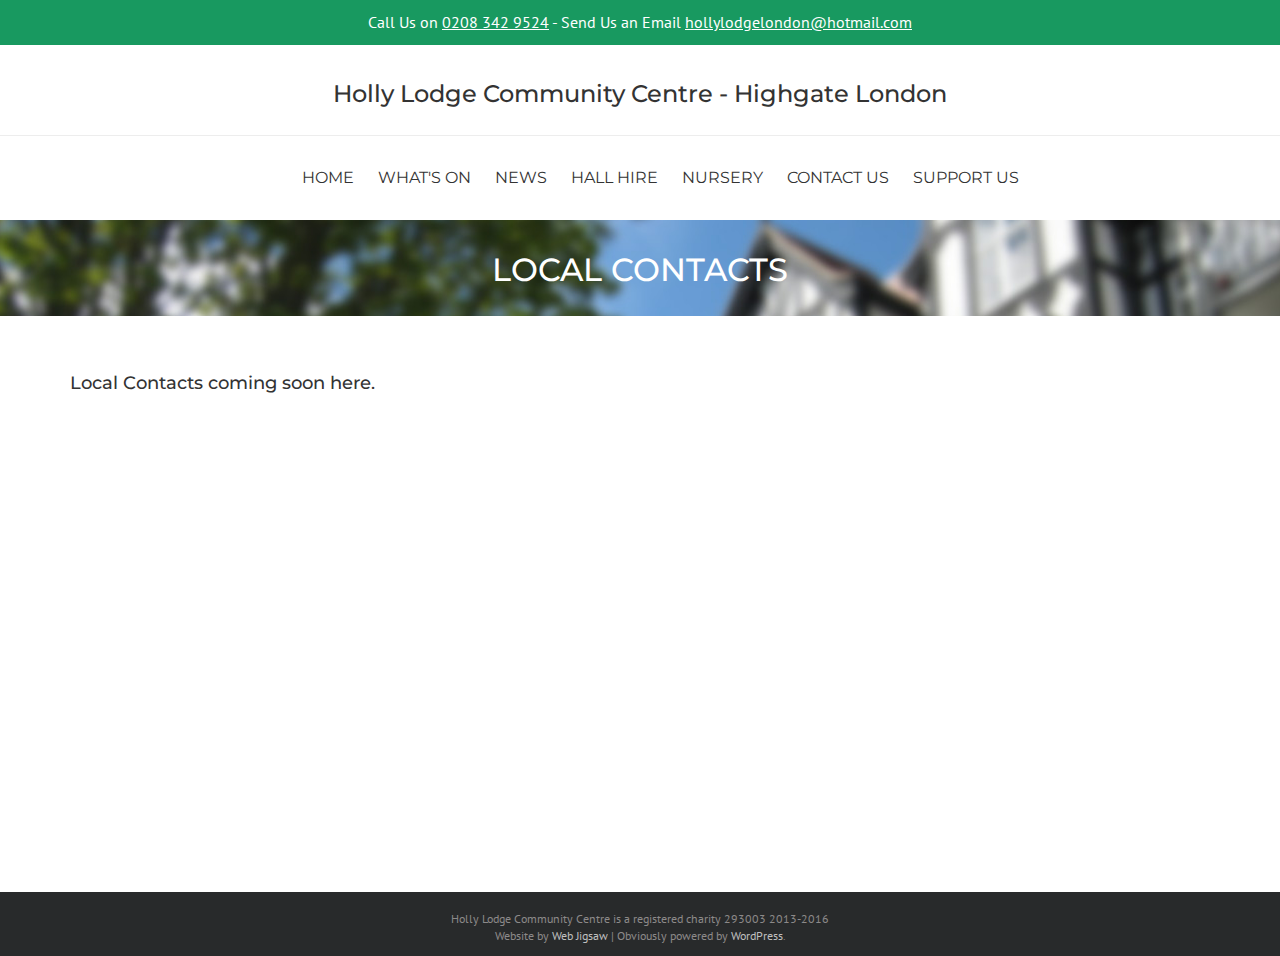
<file: local-contacts.html>
<!DOCTYPE html>
<html lang="en">
  <head>
    <meta charset="utf-8">
    <meta http-equiv="X-UA-Compatible" content="IE=edge">
    <meta name="viewport" content="width=device-width, initial-scale=1">
    <!-- The above 3 meta tags *must* come first in the head; any other head content must come *after* these tags -->
    <title>Holly Lodge Community Centre - Highgate London</title>

    <!-- Bootstrap core CSS -->
    <link href="assets/css/bootstrap.min.css" rel="stylesheet">
    <!-- Style CSS -->
	  <link href="assets/css/style.css" rel="stylesheet">
    <!-- Google Fonts -->
    <link href="https://fonts.googleapis.com/css?family=Montserrat:400,700|PT+Sans" rel="stylesheet">
    <!-- HTML5 shim and Respond.js for IE8 support of HTML5 elements and media queries -->
    <!-- WARNING: Respond.js doesn't work if you view the page via file:// -->
    <!--[if lt IE 9]>
      <script src="https://oss.maxcdn.com/html5shiv/3.7.3/html5shiv.min.js"></script>
      <script src="https://oss.maxcdn.com/respond/1.4.2/respond.min.js"></script>
    <![endif]-->
  </head>
  <body>
    <!-- TOP BAR
    ================================================== -->
    <section id="top-bar">
      <div class="container">
        Call Us on
        <a href="tel:02083429524">0208 342 9524</a>
        -
        Send Us an Email <a href="mailto:hollylodgelondon@hotmail.com">hollylodgelondon@hotmail.com</a>
      </div><!-- container -->
    </section>

    <!-- SITE TITLE
    ================================================== -->
    <section id="site-title">
      <div class="container">
        <h1>Holly Lodge Community Centre - Highgate London</h1>
      </div><!-- container -->
    </section>

    <!-- MAIN NAV MENU
    ================================================== -->
    <nav>
      <div class="container">
      	<ul>
          <li><a href="index.html">Home</a></li>
          <li><a href="events.html">What's On</a></li>
          <li><a href="news.html">News</a></li>
          <li><a href="hall-hire.html">Hall Hire</a></li>
          <li><a href="nursery.html">Nursery</a></li>
          <li><a href="contact-us.html">Contact Us</a></li>
          <li><a href="#">Support Us</a></li>
        </ul>
      </div><!-- container -->
    </nav>

    <!-- PAGE TITLE BAR
    ================================================== -->
    <div class="jumbotron" id="page-title-bar">
      <div class="container">
        <h1>Local Contacts</h1>
      </div><!-- container -->
    </div><!-- jumbo -->

    <!-- BLURB SECTION
    ================================================== -->
    <section id="blurb">
      <div class="container">
        <div class="row">
          <div class="col-md-8">
            <h4>Local Contacts coming soon here.</h4>
          </div><!-- col -->
        </div><!-- row -->
      </div><!-- container -->
    </section>

    <!-- FOOTER
    ================================================== -->
    <footer>
      <div class="container">
        <p>Holly Lodge Community Centre is a registered charity 293003 2013-2016<br />
        Website by <a href="http://webjigsaw.com/" target="_blank">Web Jigsaw</a> | Obviously powered by <a href="https://wordpress.org/" target="_blank">WordPress</a>.
        </p>
      </div><!-- container -->
    </footer>

    <!-- JS LINKS
    ================================================== -->
    <!-- jQuery (necessary for Bootstrap's JavaScript plugins) -->
    <script src="https://ajax.googleapis.com/ajax/libs/jquery/1.12.4/jquery.min.js"></script>
    <!-- Include all compiled plugins (below), or include individual files as needed -->
    <script src="assets/js/bootstrap.min.js"></script>
  </body>
</html>
</file>
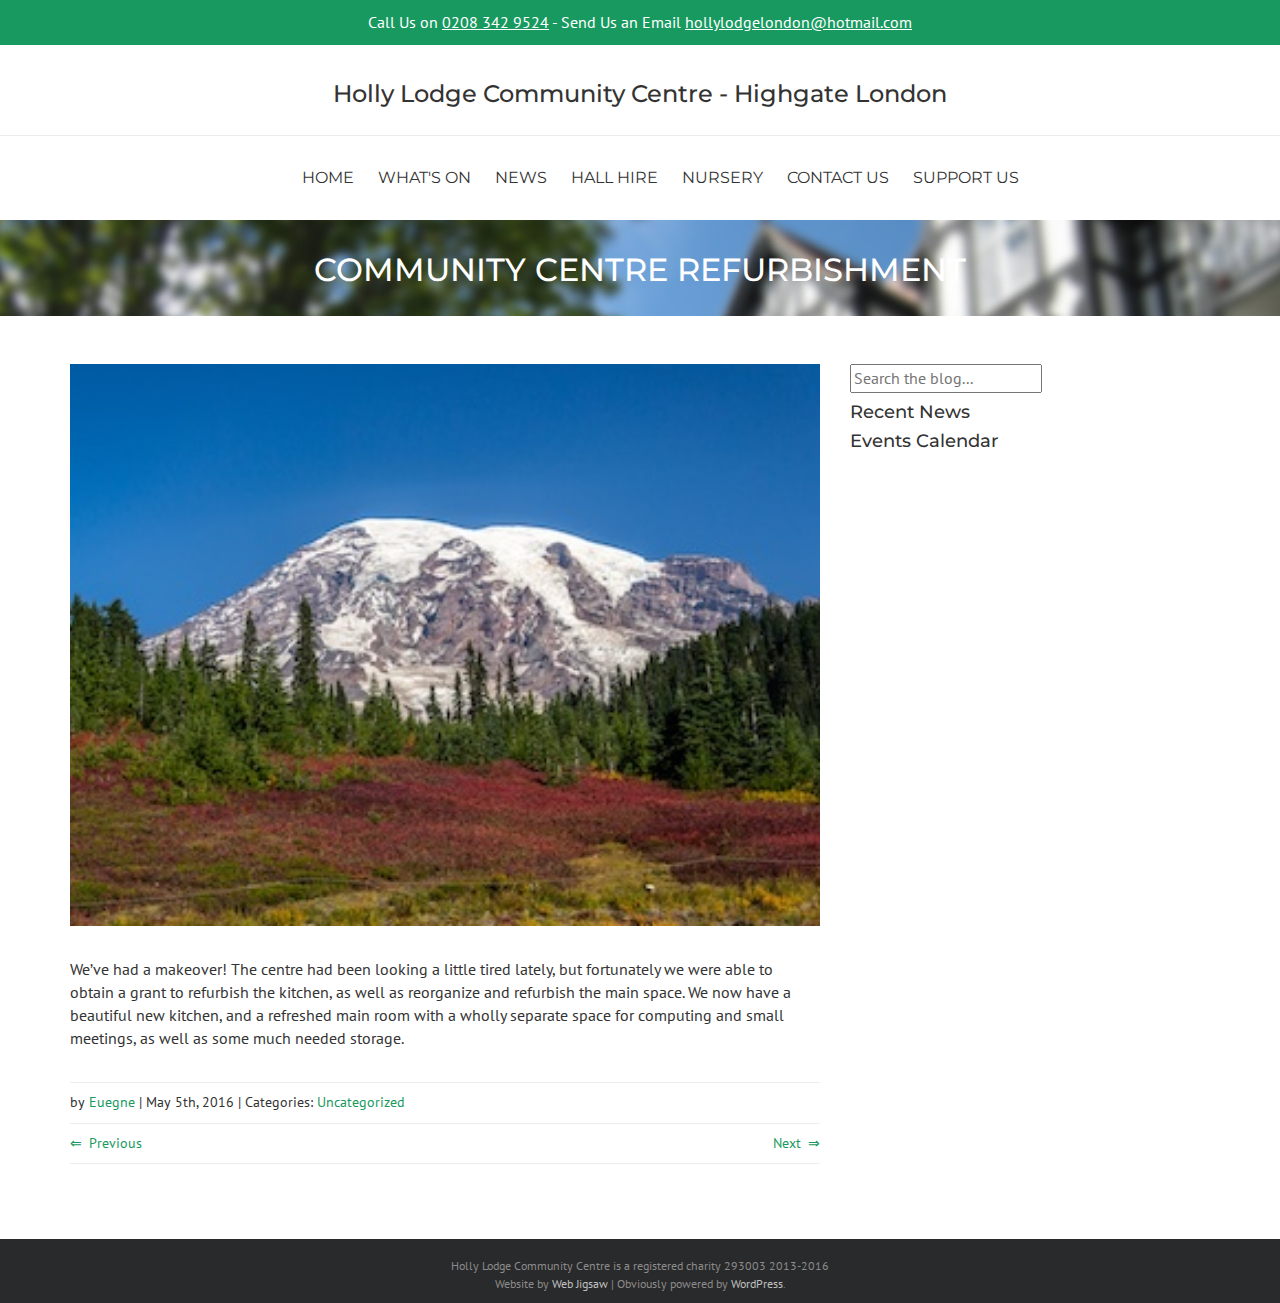
<file: news-single.html>
<!DOCTYPE html>
<html lang="en">
  <head>
    <meta charset="utf-8">
    <meta http-equiv="X-UA-Compatible" content="IE=edge">
    <meta name="viewport" content="width=device-width, initial-scale=1">
    <!-- The above 3 meta tags *must* come first in the head; any other head content must come *after* these tags -->
    <title>Holly Lodge Community Centre - Highgate London</title>

    <!-- Bootstrap core CSS -->
    <link href="assets/css/bootstrap.min.css" rel="stylesheet">
    <!-- Style CSS -->
	  <link href="assets/css/style.css" rel="stylesheet">
    <!-- Google Fonts -->
    <link href="https://fonts.googleapis.com/css?family=Montserrat:400,700|PT+Sans" rel="stylesheet">
    <!-- HTML5 shim and Respond.js for IE8 support of HTML5 elements and media queries -->
    <!-- WARNING: Respond.js doesn't work if you view the page via file:// -->
    <!--[if lt IE 9]>
      <script src="https://oss.maxcdn.com/html5shiv/3.7.3/html5shiv.min.js"></script>
      <script src="https://oss.maxcdn.com/respond/1.4.2/respond.min.js"></script>
    <![endif]-->
  </head>
  <body>
    <!-- TOP BAR
    ================================================== -->
    <section id="top-bar">
      <div class="container">
        Call Us on
        <a href="tel:02083429524">0208 342 9524</a>
        -
        Send Us an Email <a href="mailto:hollylodgelondon@hotmail.com">hollylodgelondon@hotmail.com</a>
      </div><!-- container -->
    </section>

    <!-- SITE TITLE
    ================================================== -->
    <section id="site-title">
      <div class="container">
        <h1>Holly Lodge Community Centre - Highgate London</h1>
      </div><!-- container -->
    </section>

    <!-- MAIN NAV MENU
    ================================================== -->
    <nav>
      <div class="container">
      	<ul>
          <li><a href="index.html">Home</a></li>
          <li><a href="events.html">What's On</a></li>
          <li><a href="news.html">News</a></li>
          <li><a href="hall-hire.html">Hall Hire</a></li>
          <li><a href="nursery.html">Nursery</a></li>
          <li><a href="contact-us.html">Contact Us</a></li>
          <li><a href="support-us.html">Support Us</a></li>
        </ul>
      </div><!-- container -->
    </nav>

    <!-- PAGE TITLE BAR
    ================================================== -->
    <div class="jumbotron" id="page-title-bar">
      <div class="container">
        <h1>Community Centre Refurbishment</h1>
      </div><!-- container -->
    </div><!-- jumbo -->

    <!-- NEWS ARTICLE CONTENT
    ================================================== -->
    <section id="news-single">
      <div class="container">
        <div class="row">
          <div class="col-md-8">
            <img src="assets/img/placeholder.jpg" alt="image placeholder">
            <p>We’ve had a makeover! The centre had been looking a little tired lately, but fortunately we were able to obtain a grant to refurbish the kitchen, as well as reorganize and refurbish the main space. We now have a beautiful new kitchen, and a refreshed main room with a wholly separate space for computing and small meetings, as well as some much needed storage.</p>
            <p class="small">by <a href="#">Euegne</a> | May 5th, 2016 | Categories: <a href="#">Uncategorized</a></p>
            <p class="prev-next"><a href="#"><span class="prev">Previous</span></a><a href="#"><span class="next">Next</span></a></p>
          </div><!-- col -->

    <!-- SIDEBAR
    ================================================== -->
    <aside class="col-sm-4">

      <div class="widget">
        <form role="form" class="search-form">
		      <label for="sidebar-search" class="sr-only">Search the blog</label>
		    	<input type="text" placeholder="Search the blog..." id="sidebar-search">
		    </form>
      </div><!-- widget -->

      <div class="widget">
        <h4>Recent News</h4>
      </div><!-- widget -->

      <div class="widget">
        <h4>Events Calendar</h4>
      </div><!-- widget -->

    </aside>

        </div><!-- row -->
      </div><!-- container -->
    </section>

    <!-- FOOTER
    ================================================== -->
    <footer>
      <div class="container">
        <p>Holly Lodge Community Centre is a registered charity 293003 2013-2016<br />
        Website by <a href="http://webjigsaw.com/" target="_blank">Web Jigsaw</a> | Obviously powered by <a href="https://wordpress.org/" target="_blank">WordPress</a>.
        </p>
      </div><!-- container -->
    </footer>

    <!-- JS LINKS
    ================================================== -->
    <!-- jQuery (necessary for Bootstrap's JavaScript plugins) -->
    <script src="https://ajax.googleapis.com/ajax/libs/jquery/1.12.4/jquery.min.js"></script>
    <!-- Include all compiled plugins (below), or include individual files as needed -->
    <script src="assets/js/bootstrap.min.js"></script>
  </body>
</html>
</file>
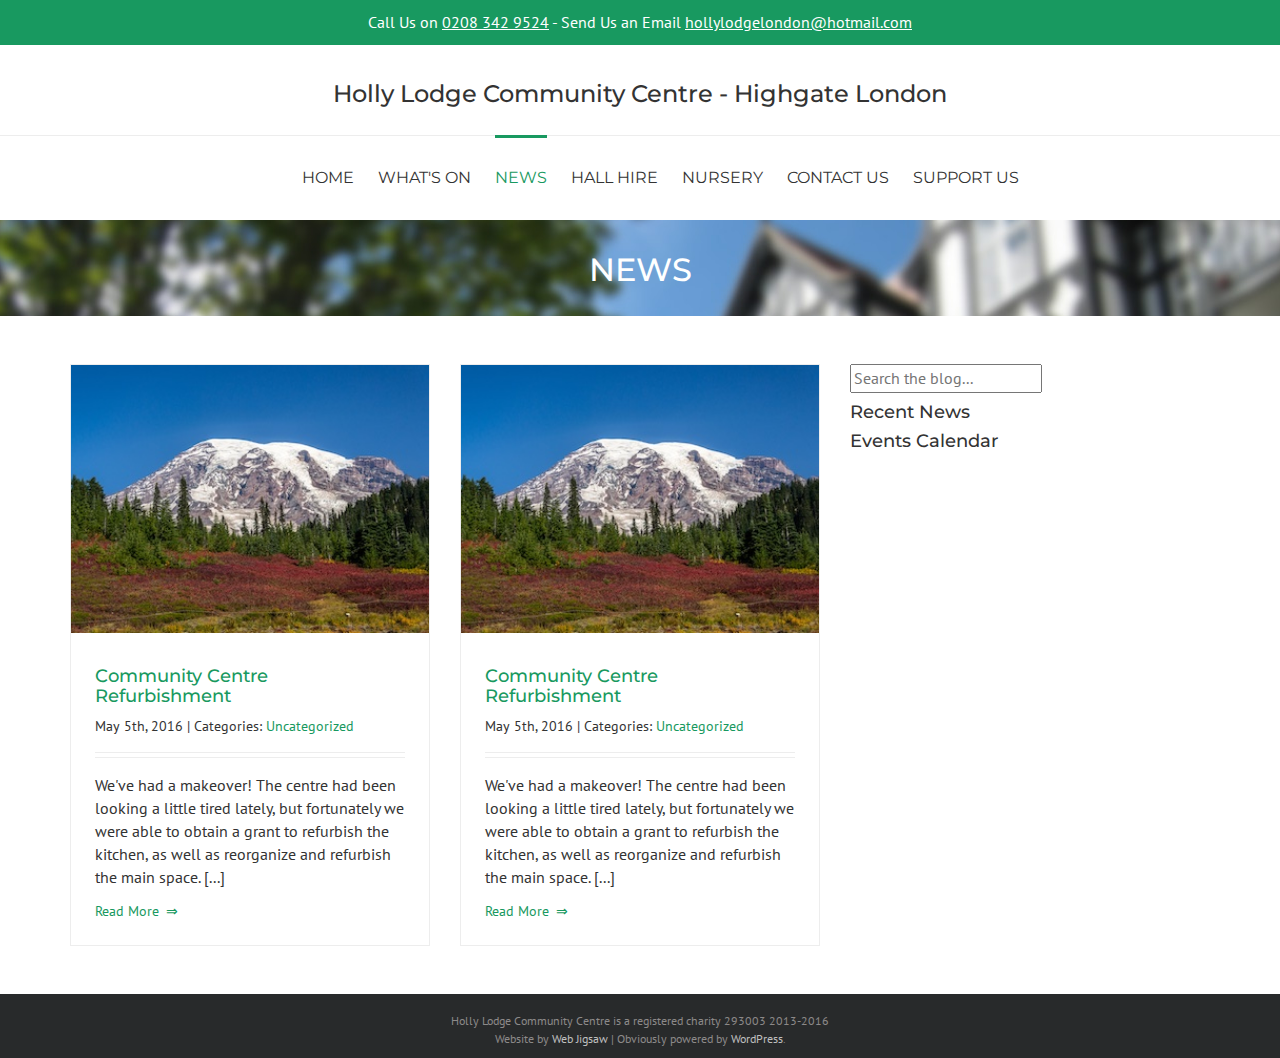
<file: news.html>
<!DOCTYPE html>
<html lang="en">
  <head>
    <meta charset="utf-8">
    <meta http-equiv="X-UA-Compatible" content="IE=edge">
    <meta name="viewport" content="width=device-width, initial-scale=1">
    <!-- The above 3 meta tags *must* come first in the head; any other head content must come *after* these tags -->
    <title>Holly Lodge Community Centre - Highgate London</title>

    <!-- Bootstrap core CSS -->
    <link href="assets/css/bootstrap.min.css" rel="stylesheet">
    <!-- Style CSS -->
	  <link href="assets/css/style.css" rel="stylesheet">
    <!-- Google Fonts -->
    <link href="https://fonts.googleapis.com/css?family=Montserrat:400,700|PT+Sans" rel="stylesheet">
    <!-- HTML5 shim and Respond.js for IE8 support of HTML5 elements and media queries -->
    <!-- WARNING: Respond.js doesn't work if you view the page via file:// -->
    <!--[if lt IE 9]>
      <script src="https://oss.maxcdn.com/html5shiv/3.7.3/html5shiv.min.js"></script>
      <script src="https://oss.maxcdn.com/respond/1.4.2/respond.min.js"></script>
    <![endif]-->
  </head>
  <body>
    <!-- TOP BAR
    ================================================== -->
    <section id="top-bar">
      <div class="container">
        Call Us on
        <a href="tel:02083429524">0208 342 9524</a>
        -
        Send Us an Email <a href="mailto:hollylodgelondon@hotmail.com">hollylodgelondon@hotmail.com</a>
      </div><!-- container -->
    </section>

    <!-- SITE TITLE
    ================================================== -->
    <section id="site-title">
      <div class="container">
        <h1>Holly Lodge Community Centre - Highgate London</h1>
      </div><!-- container -->
    </section>

    <!-- MAIN NAV MENU
    ================================================== -->
    <nav>
      <div class="container">
      	<ul>
          <li><a href="index.html">Home</a></li>
          <li><a href="events.html">What's On</a></li>
          <li><a href="news.html" class="is-checked">News</a></li>
          <li><a href="hall-hire.html">Hall Hire</a></li>
          <li><a href="nursery.html">Nursery</a></li>
          <li><a href="contact-us.html">Contact Us</a></li>
          <li><a href="support-us.html">Support Us</a></li>
        </ul>
      </div><!-- container -->
    </nav>

    <!-- PAGE TITLE BAR
    ================================================== -->
    <div class="jumbotron" id="page-title-bar">
      <div class="container">
        <h1>News</h1>
      </div><!-- container -->
    </div><!-- jumbo -->

    <!-- NEWS INDEX GRID
    ================================================== -->
    <section id="news-index-grid">
      <div class="container">
        <div class="row">

          <!-- 1st column
          ================================================== -->
          <div class="col-md-4">
            <div class="news-wrapper">
              <a href="news-single.html"><img src="assets/img/placeholder.jpg" alt="image placeholder"></a>
              <div class="news-meta">
                <a href="news-single.html"><h4>Community Centre Refurbishment</h4></a>
                <p class="small">May 5th, 2016 | Categories: <a href="#">Uncategorized</a></p>
                <div class="news-separator"></div>
                <p>We've had a makeover! The centre had been looking a little tired lately, but fortunately we were able to obtain a grant to refurbish the kitchen, as well as reorganize and refurbish the main space. [...]</p>
                <a href="news-single.html" class="read-more">Read More</a>
              </div><!-- news-meta -->
            </div><!-- news-wrapper -->
          </div><!-- col -->

          <!-- 2nd column
          ================================================== -->
          <div class="col-md-4">
            <div class="news-wrapper">
              <a href="news-single.html"><img src="assets/img/placeholder.jpg" alt="image placeholder"></a>
              <div class="news-meta">
                <a href="news-single.html"><h4>Community Centre Refurbishment</h4></a>
                <p class="small">May 5th, 2016 | Categories: <a href="#">Uncategorized</a></p>
                <div class="news-separator"></div>
                <p>We've had a makeover! The centre had been looking a little tired lately, but fortunately we were able to obtain a grant to refurbish the kitchen, as well as reorganize and refurbish the main space. [...]</p>
                <a href="news-single.html" class="read-more">Read More</a>
              </div><!-- news-meta -->
            </div><!-- news-wrapper -->
          </div><!-- col -->

    <!-- SIDEBAR
    ================================================== -->
    <aside class="col-sm-4">

      <div class="widget">
        <form role="form" class="search-form">
		      <label for="sidebar-search" class="sr-only">Search the blog</label>
		    	<input type="text" placeholder="Search the blog..." id="sidebar-search">
		    </form>
      </div><!-- widget -->

      <div class="widget">
        <h4>Recent News</h4>
      </div><!-- widget -->

      <div class="widget">
        <h4>Events Calendar</h4>
      </div><!-- widget -->

    </aside>

        </div><!-- row -->
      </div><!-- container -->
    </section>

    <!-- FOOTER
    ================================================== -->
    <footer>
      <div class="container">
        <p>Holly Lodge Community Centre is a registered charity 293003 2013-2016<br />
        Website by <a href="http://webjigsaw.com/" target="_blank">Web Jigsaw</a> | Obviously powered by <a href="https://wordpress.org/" target="_blank">WordPress</a>.
        </p>
      </div><!-- container -->
    </footer>

    <!-- JS LINKS
    ================================================== -->
    <!-- jQuery (necessary for Bootstrap's JavaScript plugins) -->
    <script src="https://ajax.googleapis.com/ajax/libs/jquery/1.12.4/jquery.min.js"></script>
    <!-- Include all compiled plugins (below), or include individual files as needed -->
    <script src="assets/js/bootstrap.min.js"></script>
  </body>
</html>
</file>
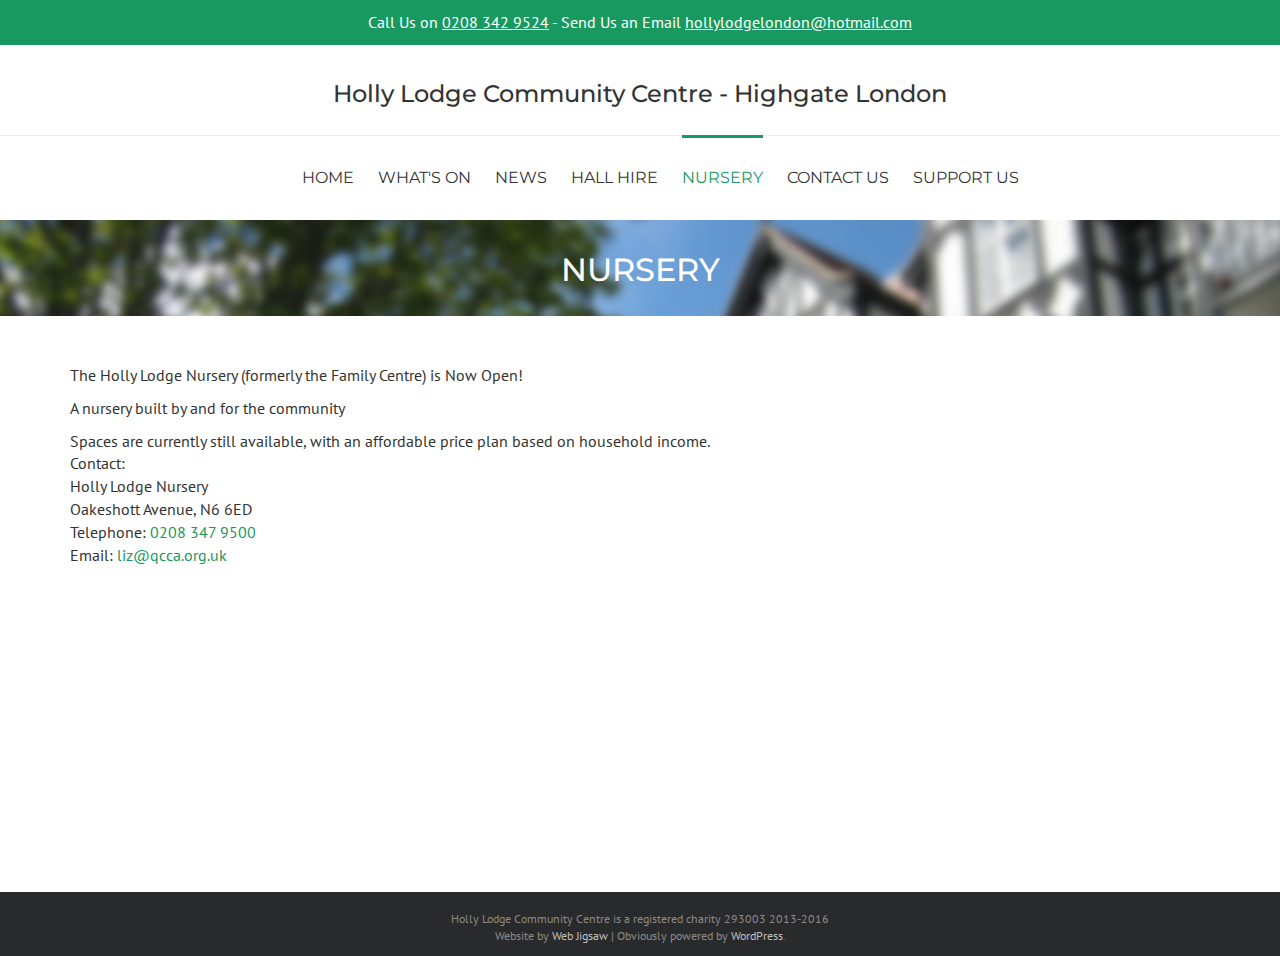
<file: nursery.html>
<!DOCTYPE html>
<html lang="en">
  <head>
    <meta charset="utf-8">
    <meta http-equiv="X-UA-Compatible" content="IE=edge">
    <meta name="viewport" content="width=device-width, initial-scale=1">
    <!-- The above 3 meta tags *must* come first in the head; any other head content must come *after* these tags -->
    <title>Holly Lodge Community Centre - Highgate London</title>

    <!-- Bootstrap core CSS -->
    <link href="assets/css/bootstrap.min.css" rel="stylesheet">
    <!-- Style CSS -->
	  <link href="assets/css/style.css" rel="stylesheet">
    <!-- Google Fonts -->
    <link href="https://fonts.googleapis.com/css?family=Montserrat:400,700|PT+Sans" rel="stylesheet">
    <!-- HTML5 shim and Respond.js for IE8 support of HTML5 elements and media queries -->
    <!-- WARNING: Respond.js doesn't work if you view the page via file:// -->
    <!--[if lt IE 9]>
      <script src="https://oss.maxcdn.com/html5shiv/3.7.3/html5shiv.min.js"></script>
      <script src="https://oss.maxcdn.com/respond/1.4.2/respond.min.js"></script>
    <![endif]-->
  </head>
  <body>
    <!-- TOP BAR
    ================================================== -->
    <section id="top-bar">
      <div class="container">
        Call Us on
        <a href="tel:02083429524">0208 342 9524</a>
        -
        Send Us an Email <a href="mailto:hollylodgelondon@hotmail.com">hollylodgelondon@hotmail.com</a>
      </div><!-- container -->
    </section>

    <!-- SITE TITLE
    ================================================== -->
    <section id="site-title">
      <div class="container">
        <h1>Holly Lodge Community Centre - Highgate London</h1>
      </div><!-- container -->
    </section>

    <!-- MAIN NAV MENU
    ================================================== -->
    <nav>
      <div class="container">
      	<ul>
          <li><a href="index.html">Home</a></li>
          <li><a href="events.html">What's On</a></li>
          <li><a href="news.html">News</a></li>
          <li><a href="hall-hire.html">Hall Hire</a></li>
          <li><a href="nursery.html" class="is-checked">Nursery</a></li>
          <li><a href="contact-us.html">Contact Us</a></li>
          <li><a href="support-us.html">Support Us</a></li>
        </ul>
      </div><!-- container -->
    </nav>

    <!-- PAGE TITLE BAR
    ================================================== -->
    <div class="jumbotron" id="page-title-bar">
      <div class="container">
        <h1>Nursery</h1>
      </div><!-- container -->
    </div><!-- jumbo -->

    <!-- BLURB SECTION
    ================================================== -->
    <section id="blurb">
      <div class="container">
        <div class="row">
          <div class="col-md-8">
            <p>The Holly Lodge  Nursery (formerly the Family Centre) is Now Open!</p>
            <p>A nursery built by and for the community</p>
            <p>
              Spaces are currently still available, with an affordable price plan based on household income.<br>
              Contact:<br>
              Holly Lodge Nursery<br>
              Oakeshott Avenue, N6 6ED<br>
              Telephone: <a href="tel:02083479500">0208 347 9500</a><br>
              Email: <a href="mailto:liz@qcca.org.uk">liz@qcca.org.uk</a>
            </p>
          </div><!-- col -->
        </div><!-- row -->
      </div><!-- container -->
    </section>

    <!-- FOOTER
    ================================================== -->
    <footer>
      <div class="container">
        <p>Holly Lodge Community Centre is a registered charity 293003 2013-2016<br />
        Website by <a href="http://webjigsaw.com/" target="_blank">Web Jigsaw</a> | Obviously powered by <a href="https://wordpress.org/" target="_blank">WordPress</a>.
        </p>
      </div><!-- container -->
    </footer>

    <!-- JS LINKS
    ================================================== -->
    <!-- jQuery (necessary for Bootstrap's JavaScript plugins) -->
    <script src="https://ajax.googleapis.com/ajax/libs/jquery/1.12.4/jquery.min.js"></script>
    <!-- Include all compiled plugins (below), or include individual files as needed -->
    <script src="assets/js/bootstrap.min.js"></script>
  </body>
</html>
</file>
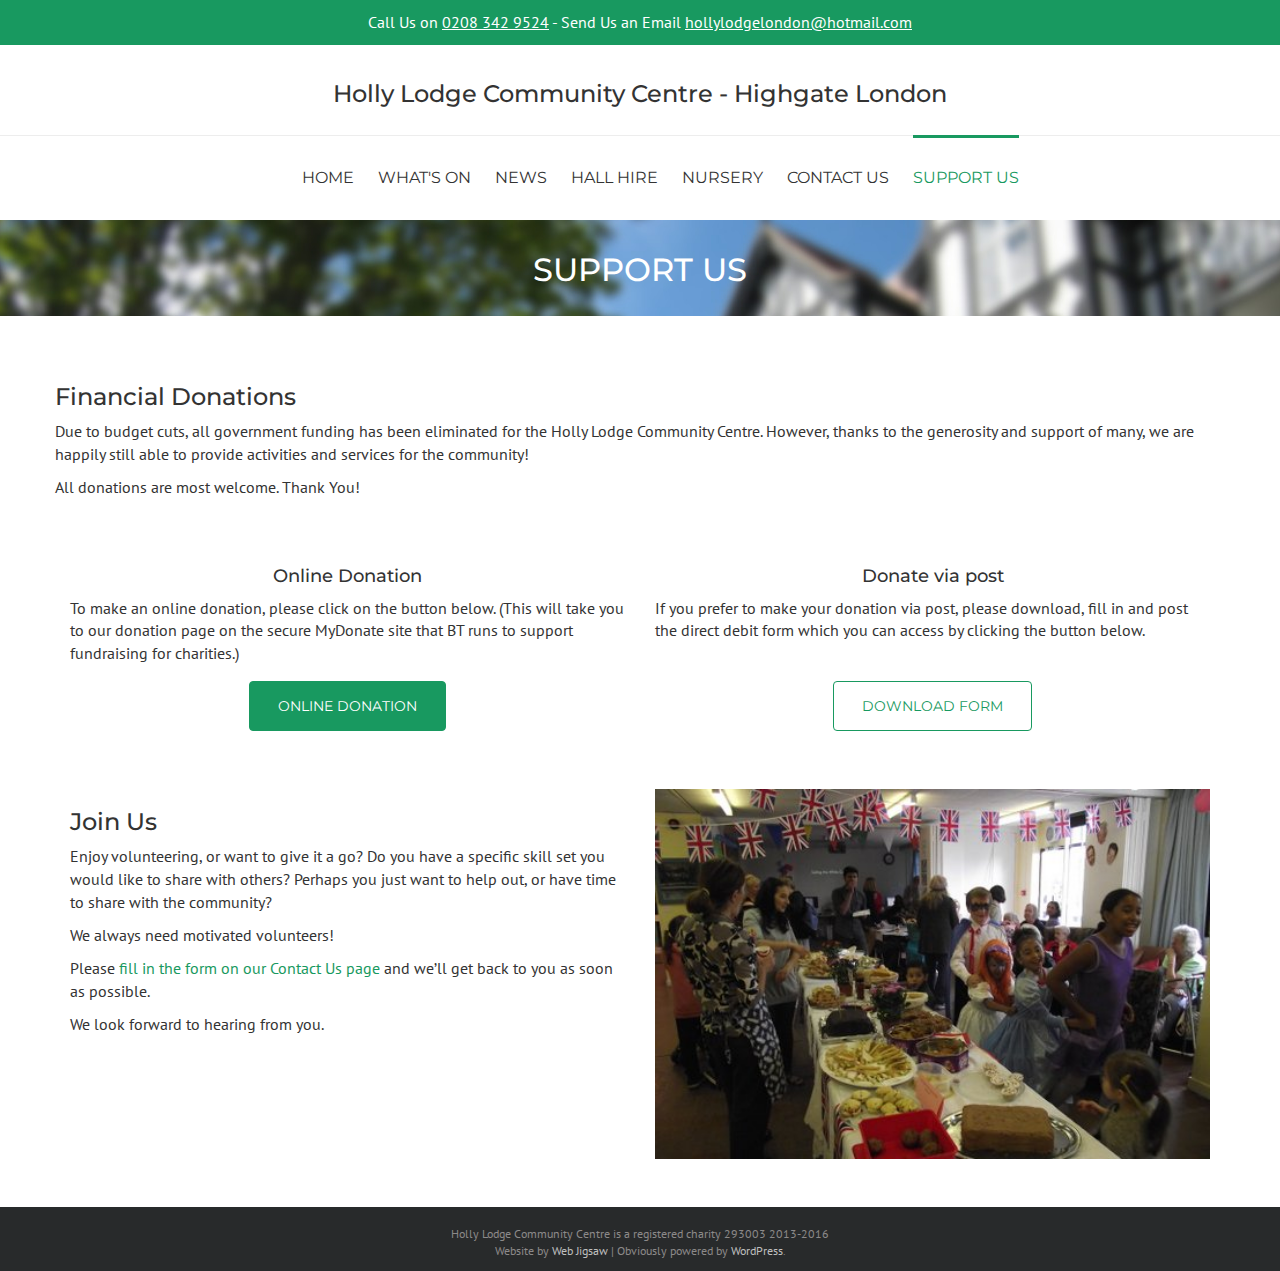
<file: support-us.html>
<!DOCTYPE html>
<html lang="en">
  <head>
    <meta charset="utf-8">
    <meta http-equiv="X-UA-Compatible" content="IE=edge">
    <meta name="viewport" content="width=device-width, initial-scale=1">
    <!-- The above 3 meta tags *must* come first in the head; any other head content must come *after* these tags -->
    <title>Holly Lodge Community Centre - Highgate London</title>

    <!-- Bootstrap core CSS -->
    <link href="assets/css/bootstrap.min.css" rel="stylesheet">
    <!-- Style CSS -->
	  <link href="assets/css/style.css" rel="stylesheet">
    <!-- Google Fonts -->
    <link href="https://fonts.googleapis.com/css?family=Montserrat:400,700|PT+Sans" rel="stylesheet">
    <!-- HTML5 shim and Respond.js for IE8 support of HTML5 elements and media queries -->
    <!-- WARNING: Respond.js doesn't work if you view the page via file:// -->
    <!--[if lt IE 9]>
      <script src="https://oss.maxcdn.com/html5shiv/3.7.3/html5shiv.min.js"></script>
      <script src="https://oss.maxcdn.com/respond/1.4.2/respond.min.js"></script>
    <![endif]-->
  </head>
  <body>
    <!-- TOP BAR
    ================================================== -->
    <section id="top-bar">
      <div class="container">
        Call Us on
        <a href="tel:02083429524">0208 342 9524</a>
        -
        Send Us an Email <a href="mailto:hollylodgelondon@hotmail.com">hollylodgelondon@hotmail.com</a>
      </div><!-- container -->
    </section>

    <!-- SITE TITLE
    ================================================== -->
    <section id="site-title">
      <div class="container">
        <h1>Holly Lodge Community Centre - Highgate London</h1>
      </div><!-- container -->
    </section>

    <!-- MAIN NAV MENU
    ================================================== -->
    <nav>
      <div class="container">
      	<ul>
          <li><a href="index.html">Home</a></li>
          <li><a href="events.html">What's On</a></li>
          <li><a href="news.html">News</a></li>
          <li><a href="hall-hire.html">Hall Hire</a></li>
          <li><a href="nursery.html">Nursery</a></li>
          <li><a href="contact-us.html">Contact Us</a></li>
          <li><a href="support-us.html" class="is-checked">Support Us</a></li>
        </ul>
      </div><!-- container -->
    </nav>

    <!-- PAGE TITLE BAR
    ================================================== -->
    <div class="jumbotron" id="page-title-bar">
      <div class="container">
        <h1>Support Us</h1>
      </div><!-- container -->
    </div><!-- jumbo -->

    <!-- TOP SECTION
    ================================================== -->
    <section id="support-top-section">
      <div class="container">
        <div class="row">
          <h3>Financial Donations</h3>
          <p>Due to budget cuts, all government funding has been eliminated for the Holly Lodge Community Centre. However, thanks to the generosity and support of many, we are happily still able to provide activities and services for the community!</p>
          <p>All donations are most welcome. Thank You!</p>
        </div><!-- row -->
      </div><!-- container -->
    </section>

    <!-- CTAs SPLIT SECTION
    ================================================== -->
    <section id="support-ctas">
      <div class="container">
        <div class="row">

          <!-- Left Hand Side CTA
          ================================================== -->
          <div class="col-md-6">
            <h4>Online Donation</h4>
            <p>To make an online donation, please click on the button below. (This will take you to our donation page on the secure MyDonate site that BT runs to support fundraising for charities.)</p>
            <div class="btn-case">
              <p><a href="https://mydonate.bt.com/donation/start.html?charity=156907" target="_blank" class="btn btn-primary btn-left" role="button">Online Donation</a></p>
            </div><!-- btn-case -->
          </div><!-- col -->

          <!-- Right Hand Side CTA
          ================================================== -->
          <div class="col-md-6">
            <h4>Donate via post</h4>
            <p>If you prefer to make your donation via post, please download, fill in and post the direct debit form which you can access by clicking the button below.</p>
            <div class="btn-case">
              <p><a href="#" class="btn btn-primary btn-right" role="button">Download Form</a></p>
            </div><!-- btn-case -->
          </div><!-- col -->

        </div><!-- row -->
      </div><!-- container -->
    </section><!-- support-ctas -->

    <!-- JOIN US SECTION
    ================================================== -->
    <section id="support-join-us">
      <div class="container">
        <div class="row">

          <!-- Join Us Blurb
          ================================================== -->
          <div class="col-md-6">
            <h3>Join Us</h3>
            <p>Enjoy volunteering, or want to give it a go? Do you have a specific skill set you would like to share with others? Perhaps you just want to help out, or have time to share with the community?</p>
            <p>We always need motivated volunteers!</p>
            <p>Please <a href="contact-us.html">fill in the form on our Contact Us page</a> and we’ll get back to you as soon as possible.</p>
            <p>We look forward to hearing from you.</p>
          </div><!-- col -->

          <!-- Join Us Image
          ================================================== -->
          <div class="col-md-6">
            <img src="assets/img/Holly Lodge Community Centre volunteer.jpg" alt="Holly Lodge Community Centre now">
          </div><!-- col -->

        </div><!-- row -->
      </div><!-- container -->
    </section>

    <!-- FOOTER
    ================================================== -->
    <footer>
      <div class="container">
        <p>Holly Lodge Community Centre is a registered charity 293003 2013-2016<br />
        Website by <a href="http://webjigsaw.com/" target="_blank">Web Jigsaw</a> | Obviously powered by <a href="https://wordpress.org/" target="_blank">WordPress</a>.
        </p>
      </div><!-- container -->
    </footer>

    <!-- JS LINKS
    ================================================== -->
    <!-- jQuery (necessary for Bootstrap's JavaScript plugins) -->
    <script src="https://ajax.googleapis.com/ajax/libs/jquery/1.12.4/jquery.min.js"></script>
    <!-- Include all compiled plugins (below), or include individual files as needed -->
    <script src="assets/js/bootstrap.min.js"></script>
  </body>
</html>
</file>
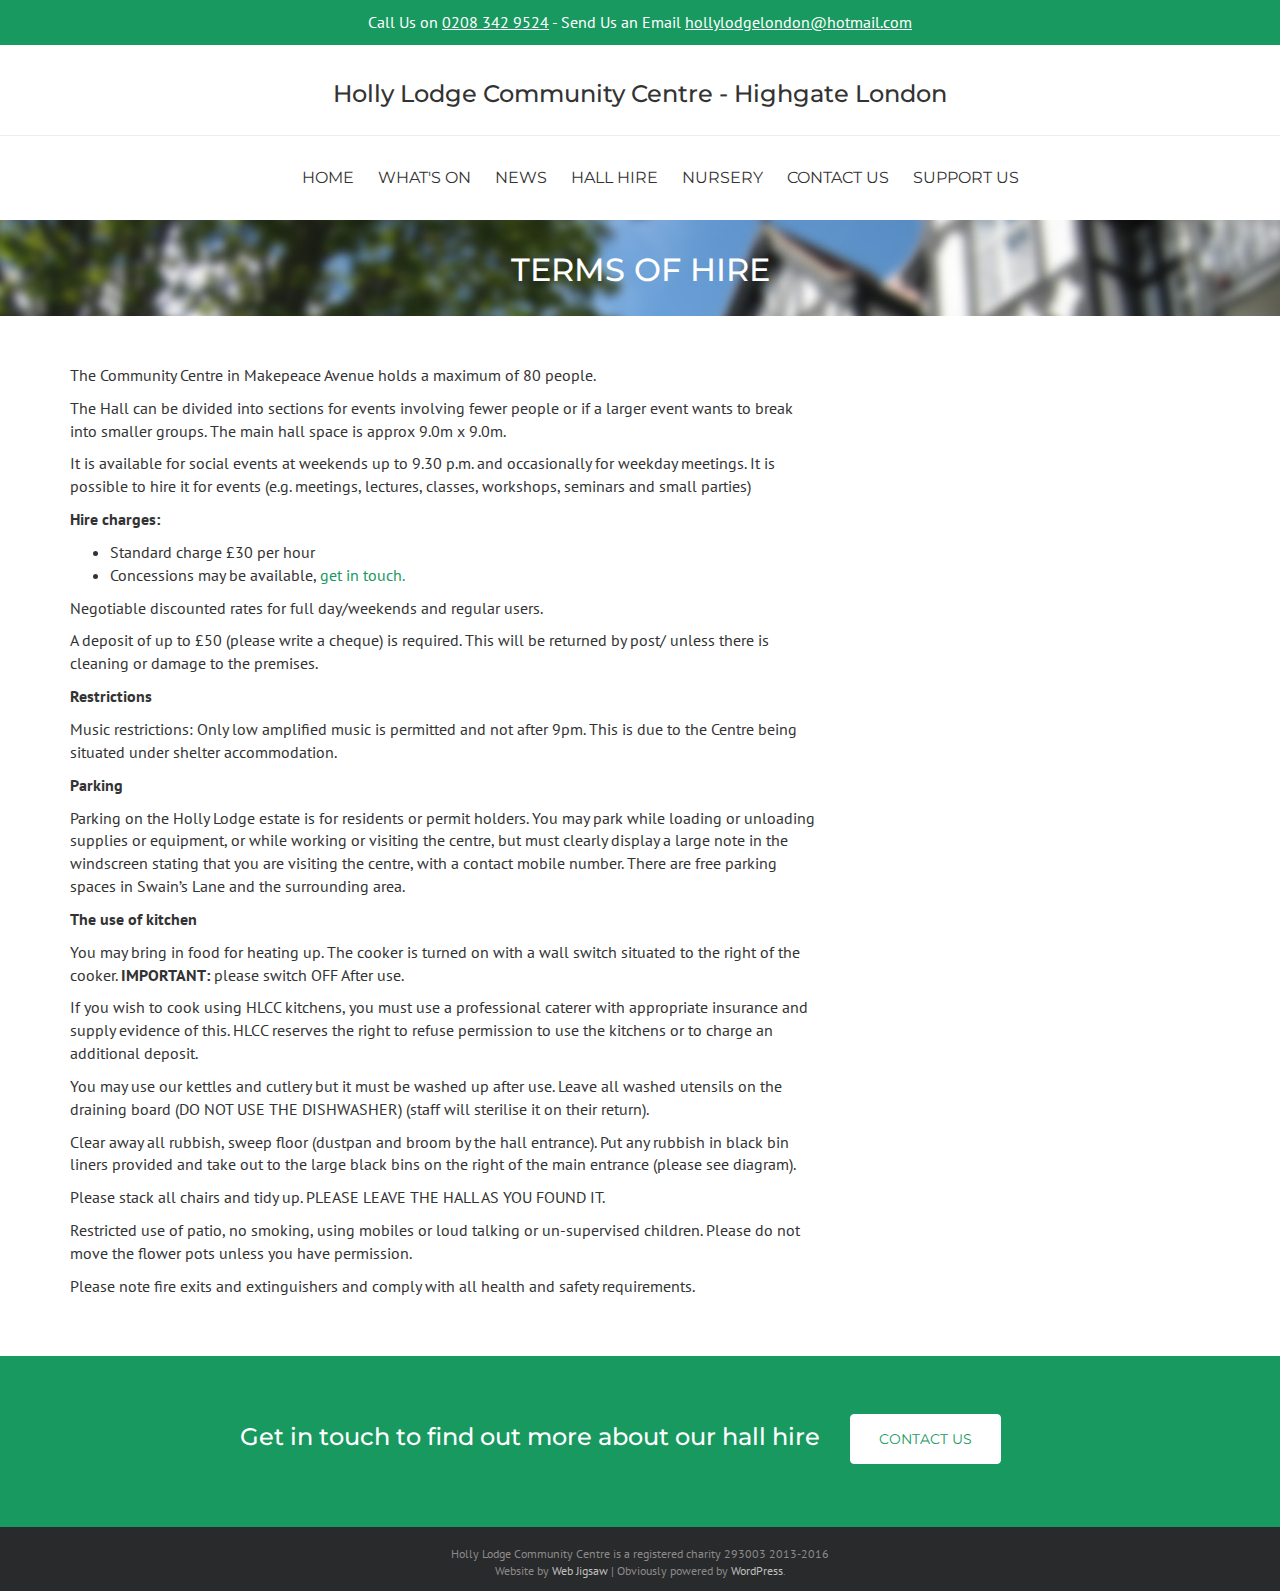
<file: terms-of-hire.html>
<!DOCTYPE html>
<html lang="en">
  <head>
    <meta charset="utf-8">
    <meta http-equiv="X-UA-Compatible" content="IE=edge">
    <meta name="viewport" content="width=device-width, initial-scale=1">
    <!-- The above 3 meta tags *must* come first in the head; any other head content must come *after* these tags -->
    <title>Holly Lodge Community Centre - Highgate London</title>

    <!-- Bootstrap core CSS -->
    <link href="assets/css/bootstrap.min.css" rel="stylesheet">
    <!-- Style CSS -->
	  <link href="assets/css/style.css" rel="stylesheet">
    <!-- Google Fonts -->
    <link href="https://fonts.googleapis.com/css?family=Montserrat:400,700|PT+Sans" rel="stylesheet">
    <!-- HTML5 shim and Respond.js for IE8 support of HTML5 elements and media queries -->
    <!-- WARNING: Respond.js doesn't work if you view the page via file:// -->
    <!--[if lt IE 9]>
      <script src="https://oss.maxcdn.com/html5shiv/3.7.3/html5shiv.min.js"></script>
      <script src="https://oss.maxcdn.com/respond/1.4.2/respond.min.js"></script>
    <![endif]-->
  </head>
  <body>
    <!-- TOP BAR
    ================================================== -->
    <section id="top-bar">
      <div class="container">
        Call Us on
        <a href="tel:02083429524">0208 342 9524</a>
        -
        Send Us an Email <a href="mailto:hollylodgelondon@hotmail.com">hollylodgelondon@hotmail.com</a>
      </div><!-- container -->
    </section>

    <!-- SITE TITLE
    ================================================== -->
    <section id="site-title">
      <div class="container">
        <h1>Holly Lodge Community Centre - Highgate London</h1>
      </div><!-- container -->
    </section>

    <!-- MAIN NAV MENU
    ================================================== -->
    <nav>
      <div class="container">
      	<ul>
          <li><a href="index.html">Home</a></li>
          <li><a href="events.html">What's On</a></li>
          <li><a href="news.html">News</a></li>
          <li><a href="hall-hire.html">Hall Hire</a></li>
          <li><a href="nursery.html">Nursery</a></li>
          <li><a href="contact-us.html">Contact Us</a></li>
          <li><a href="support-us.html">Support Us</a></li>
        </ul>
      </div><!-- container -->
    </nav>

    <!-- PAGE TITLE BAR
    ================================================== -->
    <div class="jumbotron" id="page-title-bar">
      <div class="container">
        <h1>Terms of Hire</h1>
      </div><!-- container -->
    </div><!-- jumbo -->

    <!-- BLURB SECTION
    ================================================== -->
    <section id="blurb">
      <div class="container">
        <div class="row">
          <div class="col-md-8">
            <p>The Community Centre in Makepeace Avenue holds a maximum of 80 people.</p>
            <p>The Hall can be divided into sections for events involving fewer people or if a larger event wants to break into smaller groups. The main hall space is approx 9.0m x 9.0m.</p>
            <p>It is available for social events at weekends up to 9.30 p.m. and occasionally for weekday meetings. It is possible to hire it for events (e.g. meetings, lectures, classes, workshops, seminars and small parties)</p>
            <p><strong>Hire charges:</strong></p>
            <ul>
              <li>Standard charge £30 per hour</li>
              <li>Concessions may be available, <a href="contact-us.html">get in touch.</a></li>
            </ul>
            <p>Negotiable discounted rates for full day/weekends and regular users.</p>
            <p>A deposit of up to £50 (please write a cheque) is required. This will be returned by post/ unless there is cleaning or damage to the premises.</p>
            <p><strong>Restrictions</strong></p>
            <p>Music restrictions: Only low amplified music is permitted and not after 9pm. This is due to the Centre being situated under shelter accommodation.</p>
            <p><strong>Parking</strong></p>
            <p>Parking on the Holly Lodge estate is for residents or permit holders. You may park while loading or unloading supplies or equipment, or while working or visiting the centre, but must clearly display a large note in the windscreen stating that you are visiting the centre, with a contact mobile number. There are free parking spaces in Swain’s Lane and the surrounding area.</p>
            <p><strong>The use of kitchen</strong></p>
            <p>You may bring in food for heating up. The cooker is turned on with a wall switch situated to the right of the cooker. <strong>IMPORTANT:</strong> please switch OFF After use.</p>
            <p>If you wish to cook using HLCC kitchens, you must use a professional caterer with appropriate insurance and supply evidence of this. HLCC reserves the right to refuse permission to use the kitchens or to charge an additional deposit.</p>
            <p>You may use our kettles and cutlery but it must be washed up after use. Leave all washed utensils on the draining board (DO NOT USE THE DISHWASHER) (staff will sterilise it on their return).</p>
            <p>Clear away all rubbish, sweep floor (dustpan and broom by the hall entrance). Put any rubbish in black bin liners provided and take out to the large black bins on the right of the main entrance (please see diagram).</p>
            <p>Please stack all chairs and tidy up. PLEASE LEAVE THE HALL AS YOU FOUND IT.</p>
            <p>Restricted use of patio, no smoking, using mobiles or loud talking or un-supervised children. Please do not move the flower pots unless you have permission.</p>
            <p>Please note fire exits and extinguishers and comply with all health and safety requirements.</p>
          </div><!-- col -->

          <!-- MAP SECTION
          ================================================== -->
          <div class="col-md-4">
            <iframe width="340" height="550" frameborder="0" style="border:0" src="https://www.google.com/maps/embed/v1/place?q=place_id:ChIJL9W3dVEadkgRigWa5NXFxN4&key=AIzaSyA0WPex94JyRi0MbwhaIqExT6SwCFNd_A8" allowfullscreen></iframe>
          </div><!-- col -->

        </div><!-- row -->
      </div><!-- container -->
    </section>

    <!-- BOTTOM PAGE CTA
    ================================================== -->
    <div class="jumbotron" id="bottom-cta">
      <div class="container">
        <div class="row">

          <div class="col-md-8">
            <h3>Get in touch to find out more about our hall hire</h3>
          </div><!-- col-md-8 -->

          <div class="col-md-4">
            <div class="btn-case">
              <p><a href="contact-us.html" class="btn btn-primary" role="button">Contact Us</a>
            </div><!-- btn-case -->
          </div><!-- col-md-4 -->

        </div><!-- row -->
      </div><!-- container -->
    </div><!-- jumbo -->

    <!-- FOOTER
    ================================================== -->
    <footer>
      <div class="container">
        <p>Holly Lodge Community Centre is a registered charity 293003 2013-2016<br />
        Website by <a href="http://webjigsaw.com/" target="_blank">Web Jigsaw</a> | Obviously powered by <a href="https://wordpress.org/" target="_blank">WordPress</a>.
        </p>
      </div><!-- container -->
    </footer>

    <!-- JS LINKS
    ================================================== -->
    <!-- jQuery (necessary for Bootstrap's JavaScript plugins) -->
    <script src="https://ajax.googleapis.com/ajax/libs/jquery/1.12.4/jquery.min.js"></script>
    <!-- Include all compiled plugins (below), or include individual files as needed -->
    <script src="assets/js/bootstrap.min.js"></script>
  </body>
</html>
</file>
<file: assets/css/style.css>
/*--------------------------------------------------------------
### TABLE OF CONTENTS:
----------------------------------------------------------------
 0.0 COLOUR REFERENCES
 1.0 GENERAL
 2.0 TYPOGRAPHY
 3.0 TOP SECTION
 4.0 JUMBOTRONS
 5.0 HOMEPAGE WIDGETS
 6.0 FOOTER
 7.0 EVENTS PAGE
 8.0 NEWS INDEX PAGE
 8.5 NEWS SINGLE PAGE
 9.0 HALL HIRE PAGE
10.0 NURSERY PAGE
11.0 ABOUT US PAGE
12.0 GALLERY PAGE
13.0 SUPPORT US PAGE
 X.0 MEDIA QUERIES
--------------------------------------------------------------*/

/*--------------------------------------------------------------
0.0 COLOUR REFERENCES
--------------------------------------------------------------*/
/*
Green:           #189960   bg & font
Very light grey: #ededed   bg
Light grey:      #bfbfbf   font
Mid grey:        #8c8989   font
Dark grey:       #333333   font
Very dark grey:  #282A2B   bg
*/

/*--------------------------------------------------------------
1.0 GENERAL
--------------------------------------------------------------*/
body {
	font-family: 'PT Sans', Helvetica, sans-serif;
  font-weight: 400;
	font-size: 16px;
  color: #333333;
}

#page-title-bar {
  max-height: 5.625em;
  background: url('../img/Holly Lodge Community Centre hompepage banner.jpg') no-repeat fixed center;
  margin-bottom: 0;
}

#page-title-bar h1 {
  color: white;
  font-size: 2em;
  text-align: center;
  margin: 0;
  margin-top: -0.5em;
  text-transform: uppercase;
}

/*--------------------------------------------------------------
2.0 TYPOGRAPHY
--------------------------------------------------------------*/
h1,
h2,
h3,
h4,
h5,
h6 {
  font-family: 'Montserrat', 'Helvetica' , sans-serif;
}

a {
  color: #189960;
}

a:hover {
  color: #333333;
}
/*--------------------------------------------------------------
3.0 TOP SECTION
--------------------------------------------------------------*/
#top-bar {
  text-align: center;
  color: white;
  background-color: #189960;
  line-height: 2.8125em;
}

#top-bar a {
  color: white;
  text-decoration: underline;
}

#top-bar a:hover {
  text-decoration: none;
}

#site-title {
  min-height: 5.625em;
}

#site-title h1 {
  text-align: center;
  font-size: 1.5em;
  margin-top: 1.5em;
}

/* MAIN NAV MENU */
nav {
  border-top: 1px solid #ededed;
}

nav ul {
  margin: 30px 0;
  text-align: center;
}

nav li {
  display: inline;
  font-family: 'Montserrat', 'Helvetica' , sans-serif;
  text-transform: uppercase;
	padding: 0 10px;
}

nav li a {
  color: #333333;
}

nav li a:hover {
  text-decoration: none;
  color: #189960;
  padding-top: 1.875em;
  border-top: 3px solid #189960;
}

nav li .is-checked {
  color: #189960;
  padding-top: 1.875em;
  border-top: 3px solid #189960;
}

nav li a:focus {
  text-decoration: none;
  color: #189960;
  padding-top: 1.875em;
  border-top: 3px solid #189960;
}

/*--------------------------------------------------------------
4.0 JUMBOTRONS
--------------------------------------------------------------*/
#hero {
  min-height: 25em;
  background: url('../img/Holly Lodge Community Centre hompepage banner.jpg') no-repeat fixed center;
  margin-bottom: 0;
}

#hero h2,
#hero h3 {
  color: white;
  background-color: rgba(0, 0, 0, 0.4);
  padding: 0.3125em;
  text-align: center;
  border-radius: 0.125em;
}

#hero h2 {
  font-size: 3.125em;
}

#hero .button-group {
  text-align: center;
  padding-top: 2em;
}

#hero .btn {
  text-transform: uppercase;
  font-family: 'Montserrat', 'Helvetica' , sans-serif;
  padding: 1em 2em;
}

#hero .btn1 {
  color: white;
  background-color: #189960;
  border: none;
  margin-right: 2em;
}

#hero .btn1:hover {
  color: #189960;
  background-color: white;
  border: none;
}

#hero .btn2 {
  color: #189960;
  background-color: white;
  border: none;
}

#hero .btn2:hover {
  color: white;
  background-color: #189960;
  border: none;
}

/* LATEST NEWS */
#latest {
  text-align: center;
}

#latest .latest-top {
  border-bottom: 1px solid #333333;
  padding-bottom: 2em;
}

#latest .latest-bottom {
  padding-top: 3em;
}

/*--------------------------------------------------------------
5.0 HOMEPAGE WIDGETS
--------------------------------------------------------------*/
#hp-widgets {
  padding: 2.25em 0 5em;
}

#hp-widgets h3 {
  text-align: center;
  text-transform: uppercase;
}

#hp-widgets .btn-case {
  margin-top: 2em;
  text-align: center;
}

#hp-widgets .btn {
  color: white;
  background-color: #189960;
  border: none;
  text-transform: uppercase;
  font-family: 'Montserrat', 'Helvetica' , sans-serif;
  padding: 1em 2em;
}

#hp-widgets .btn:hover {
  color: #189960;
  background-color: white;
  border: 1px solid #189960;
}

/*--------------------------------------------------------------
6.0 FOOTER
--------------------------------------------------------------*/
footer {
  text-align: center;
  color: #8c8989;
  background-color: #282A2B;
  min-height: 4em;
}

footer p {
  font-size: 0.75em;
  margin-top: 1.5em;
}

footer a {
  color: #bfbfbf;
}

footer a:hover {
  color: #8c8989;
}

/*--------------------------------------------------------------
7.0 EVENTS PAGE
--------------------------------------------------------------*/
#calendar-intro h3 {
  text-align: center;
  line-height: 1.5em;
  padding: 2em 0 2em;
}

#calendar {
  min-height: 16em;
  text-align: center;
  background-color: #ededed;
  padding-top: 3em;
}

/*--------------------------------------------------------------
8.0 NEWS INDEX PAGE
--------------------------------------------------------------*/
#news-index-grid {
  margin: 3em 0;
}

#news-index-grid img {
  width: 100%;
}

#news-index-grid .news-wrapper {
  border: 1px solid #ededed;
}

#news-index-grid .news-meta {
  padding: 1.5em;
}

#news-index-grid .news-separator {
  border-top: 1px solid #ededed;
  border-bottom: 1px solid #ededed;
  height: 0.375em;
  margin: 1em 0;
}

#news-index-grid .read-more {
  font-size: 0.85em;
  text-decoration: none;
}

#news-index-grid .read-more::after {
  content: "\21D2";
  margin-left: 0.5em;
}

/*--------------------------------------------------------------
8.5 NEWS SINGLE PAGE
--------------------------------------------------------------*/
#news-single {
  margin: 3em 0;
}

#news-single img {
  width: 100%;
}

#news-single p {
  margin: 2em 0;
}

#news-single .small {
  padding: 0.75em 0;
  border-top: 1px solid #ededed;
  border-bottom: 1px solid #ededed;
}

#news-single .prev-next {
  font-size: 85%;
  margin-top: -2em;
  padding: 0.75em 0;
  border-bottom: 1px solid #ededed;
}

#news-single .prev-next a:hover {
  text-decoration: none;
}

#news-single .prev::before {
  content: "\21D0";
  margin-right: 0.5em;
}

#news-single .next {
  float: right;
}

#news-single .next::after {
  content: "\21D2";
  margin-left: 0.5em;
}

/*--------------------------------------------------------------
9.0 HALL HIRE PAGE
--------------------------------------------------------------*/
#blurb-and-map {
  margin: 3em 0;
}

#hall-gallery {
  margin-bottom: 2em;
}

#hall-gallery h3 {
  text-align: center;
  margin-bottom: 2em;
}

#hall-gallery img {
  width: 100%;
}

#bottom-cta {
  color: white;
  background-color: #189960;
  margin-bottom: 0;
}

#bottom-cta h3 {
  text-align: right;
}

#bottom-cta .btn-case {
  text-align: left;
}

#bottom-cta .btn {
  color: #189960;
  background-color: white;
  border: 1px solid white;
  margin-top: 0.75em;
  text-transform: uppercase;
  font-family: 'Montserrat', 'Helvetica' , sans-serif;
  padding: 1em 2em;
}

#bottom-cta .btn:hover {
  color: white;
  background-color: #189960;
  border: 1px solid white;
}

/*--------------------------------------------------------------
10.0 NURSERY PAGE
--------------------------------------------------------------*/
#blurb {
  min-height: 30em;
  margin: 3em 0;
}

/*--------------------------------------------------------------
11.0 ABOUT US PAGE
--------------------------------------------------------------*/
#about-top-section h3,
#about-map-section h3,
#about-bottom-section h3 {
  margin-top: 0;
}

#about-top-section {
  margin: 3em 0;
}

#about-top-section img {
  width: 100%;
}

#map-section {
  text-align: center;
  margin: 3em 0;
}

#about-bottom-section {
  margin: 3em 0;
}

#about-bottom-section img {
  width: 100%;
  padding-bottom: 2em;
}

/*--------------------------------------------------------------
12.0 GALLERY PAGE
--------------------------------------------------------------*/
#gallery {
  min-height: 30em;
  margin: 3em 0;
}

#gallery h3 {
  text-align: center;
  margin-bottom: 2em;
}

#gallery img {
  width: 100%;
}

/*--------------------------------------------------------------
13.0 SUPPORT US PAGE
--------------------------------------------------------------*/
#support-top-section {
  margin: 3em 0;
}

#support-ctas {
  margin: 3em 0;
}

#support-ctas h4 {
  text-align: center;
}

#support-ctas .btn-case {
  margin-top: 1em;
  text-align: center;
}

#support-ctas .btn-left {
  color: white;
  background-color: #189960;
  border: 1px solid #189960;
  text-transform: uppercase;
  font-family: 'Montserrat', 'Helvetica' , sans-serif;
  padding: 1em 2em;
}

#support-ctas .btn-left:hover {
  color: #189960;
  background-color: white;
  border: 1px solid #189960;
}

#support-ctas .btn-right {
  margin-top: 1.6em;
  color: #189960;
  background-color: white;
  border: 1px solid #189960;
  text-transform: uppercase;
  font-family: 'Montserrat', 'Helvetica' , sans-serif;
  padding: 1em 2em;
}

#support-ctas .btn-right:hover {
  color: white;
  background-color: #189960;
  border: 1px solid #189960;
}

#support-join-us {
  margin: 3em 0;
}

#support-join-us img {
  text-align: center;
  width: 100%;
}

/*--------------------------------------------------------------
X.0 MEDIA QUERIES
--------------------------------------------------------------*/
</file>
